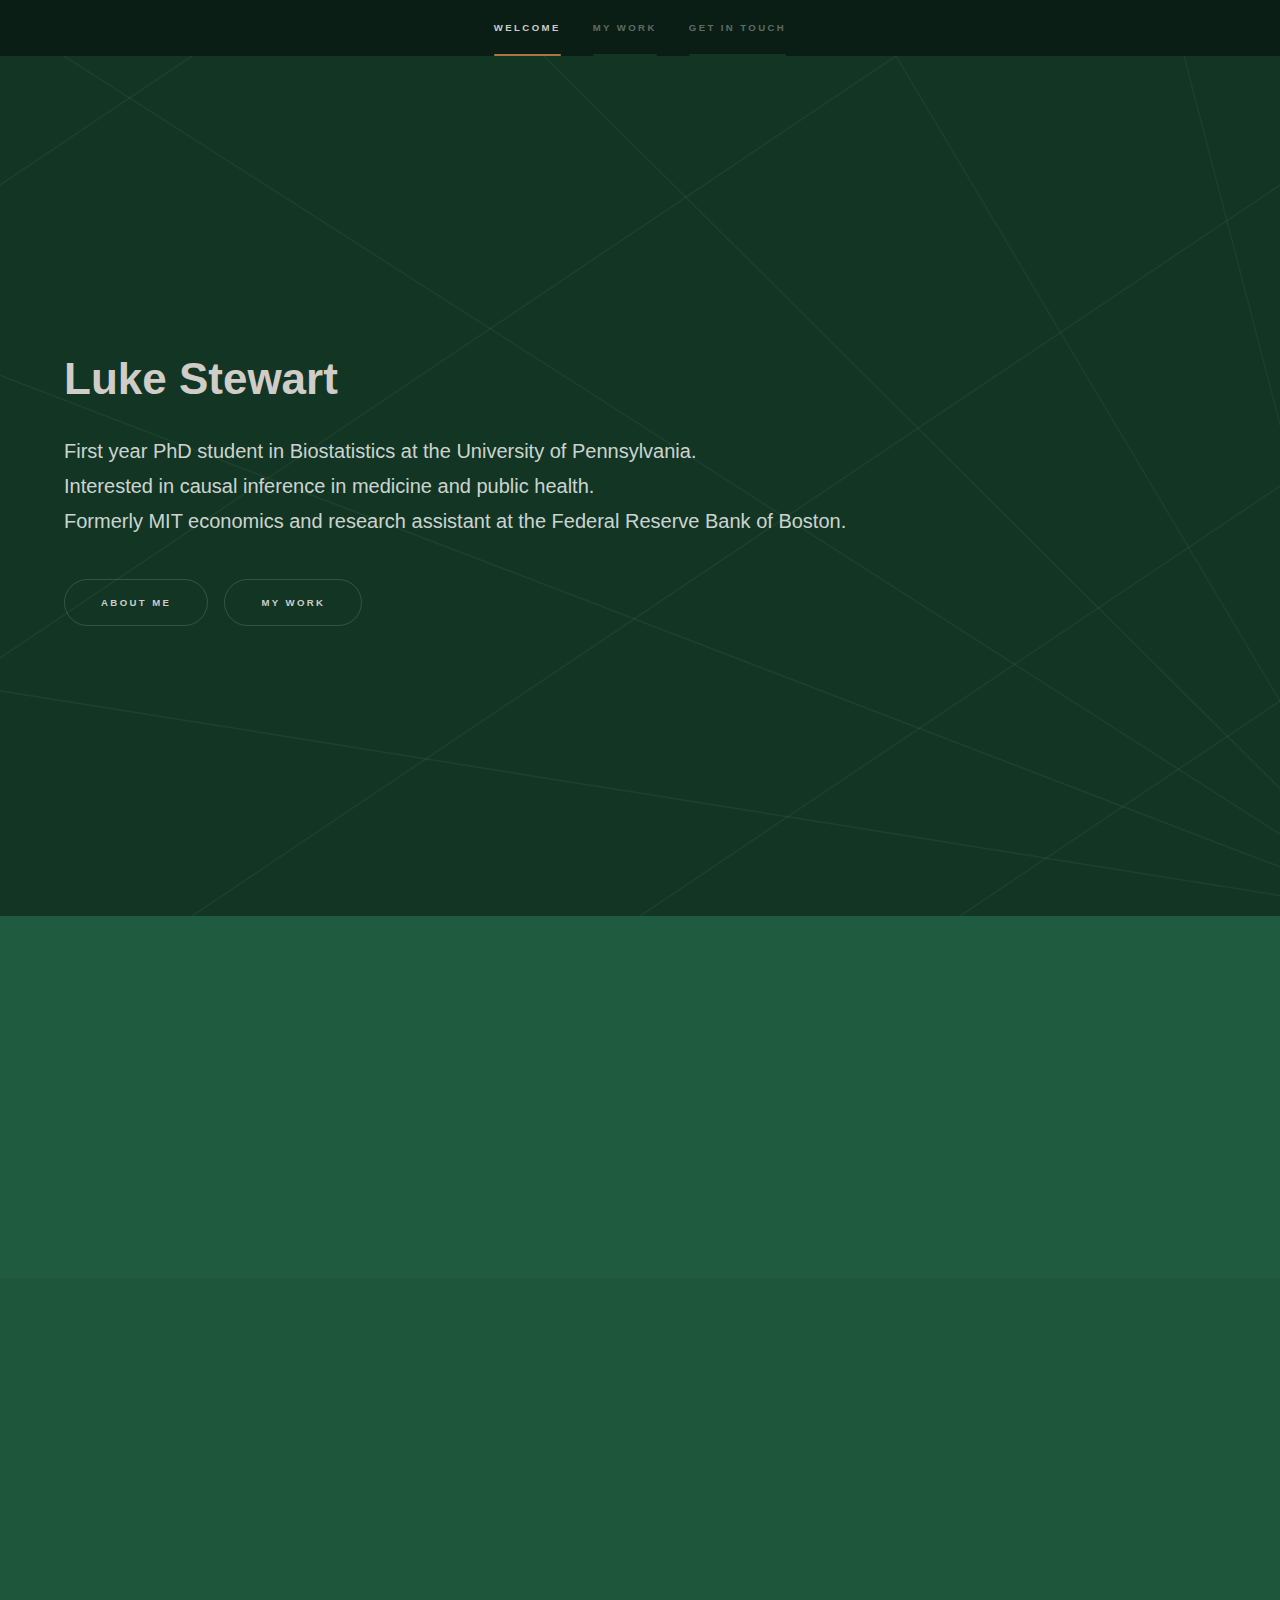
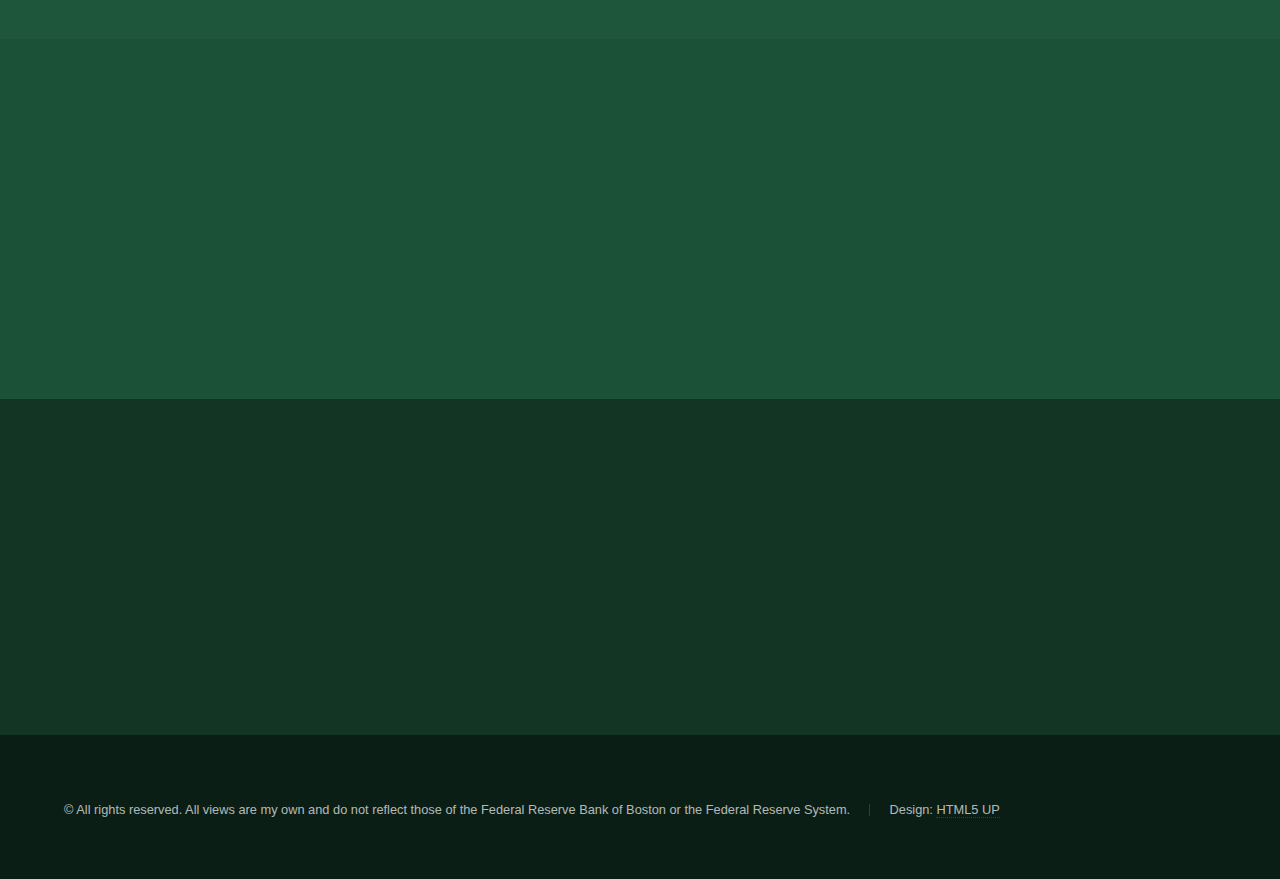
<file: index.html>
<!DOCTYPE HTML>
<!--
	Hyperspace by HTML5 UP
	html5up.net | @ajlkn
	Free for personal and commercial use under the CCA 3.0 license (html5up.net/license)
-->
<html>
	<head>
		<title>Luke Stewart</title>
		<meta charset="utf-8" />
		<meta name="viewport" content="width=device-width, initial-scale=1, user-scalable=no" />
		<link rel="stylesheet" href="assets/css/main.css" />
		<noscript><link rel="stylesheet" href="assets/css/noscript.css" /></noscript>
	</head>
	<body class="is-preload">

		<!-- Sidebar -->
			<section id="sidebar">
				<div class="inner">
					<nav>
						<ul>
							<li><a href="#intro">Welcome</a></li>
							<li><a href="#one">My work</a></li>
							<li><a href="#two">Get in touch</a></li>
						</ul>
					</nav>
				</div>
			</section>

		<!-- Wrapper -->
			<div id="wrapper">

				<!-- Intro -->
					<section id="intro" class="wrapper style1 fullscreen fade-up">
						<div class="inner">
							<h1>Luke Stewart</h1>
							<p>First year PhD student in Biostatistics at the University of Pennsylvania.<br>
								Interested in causal inference in medicine and public health.<br>
								Formerly MIT economics and research assistant at the Federal Reserve Bank of Boston.</p>
							<ul class="actions">
								<li><a href="about.html" class="button scrolly">About me</a></li>
								<li><a href="projects.html" class="button scrolly">My work</a></li>
							</ul>
						</div>
					</section>

				<!-- One -->
					<section id="one" class="wrapper style2 spotlights">
						<section>
							<div class="content">
								<div class="inner">
									<h2>Impacts of Medicaid expansion on risky health behaviors</h2>
									<p>Using CDC survey data and modern difference-in-differences methods, I find that expanding Medicaid eligibility may reduce smoking rates among states that expanded eligibility.</p>
									<ul class="actions">
										<li><a href="projects.html" class="button">Learn more</a></li>
									</ul>
								</div>
							</div>
						</section>
						<section>
							<div class="content">
								<div class="inner">
									<h2>The Impact of the Age Distribution on Unemployment</h2>
									<p>By constructing an index that reflects broad demographic changes, we find that the changing age distribution of the US has indirect implications for the unemployment rate.</p>
									<ul class="actions">
										<li><a href="projects.html" class="button">Learn more</a></li>
									</ul>
								</div>
							</div>
						</section>
						<section>
							<div class="content">
								<div class="inner">
									<h2>Geographic disparities in midlife mortality</h2>
									<p>Work in progress, stay tuned for results!</p>
									<ul class="actions">
										<li><a href="projects.html" class="button">Learn more</a></li>
									</ul>
								</div>
							</div>
						</section>
					</section>

				<!-- two -->
					<section id="two" class="wrapper style1 fade-up">
						<div class="inner">
							<h2>Get in touch</h2>
								<ul class="contact">
									<li>
										<h3>Email</h3>
										<a href="#">First.Last 1 [at] pennmedicine [dot] upenn [dot] edu</a>
									</li>
									<li>
										<h3>Social</h3>
										<ul class="icons">
											<li><a href="https://twitter.com/lukestew_" class="icon brands fa-twitter"><span class="label">Twitter</span></a></li>
											<li><a href="https://github.com/lrstewart2000" class="icon brands fa-github"><span class="label">GitHub</span></a></li>
											<li><a href="https://www.linkedin.com/in/luke-stewart-7b2067184/" class="icon brands fa-linkedin-in"><span class="label">LinkedIn</span></a></li>
										</ul>
									</li>
								</ul>
							</div>
						</div>
					</section>

			</div>

		<!-- Footer -->
			<footer id="footer" class="wrapper style">
				<div class="inner">
					<ul class="menu">
						<li>&copy; All rights reserved. All views are my own and do not reflect those of the Federal Reserve Bank of Boston or the Federal Reserve System.</li><li>Design: <a href="http://html5up.net">HTML5 UP</a></li>
					</ul>
				</div>
			</footer>

		<!-- Scripts -->
			<script src="assets/js/jquery.min.js"></script>
			<script src="assets/js/jquery.scrollex.min.js"></script>
			<script src="assets/js/jquery.scrolly.min.js"></script>
			<script src="assets/js/browser.min.js"></script>
			<script src="assets/js/breakpoints.min.js"></script>
			<script src="assets/js/util.js"></script>
			<script src="assets/js/main.js"></script>

	</body>
</html>
</file>
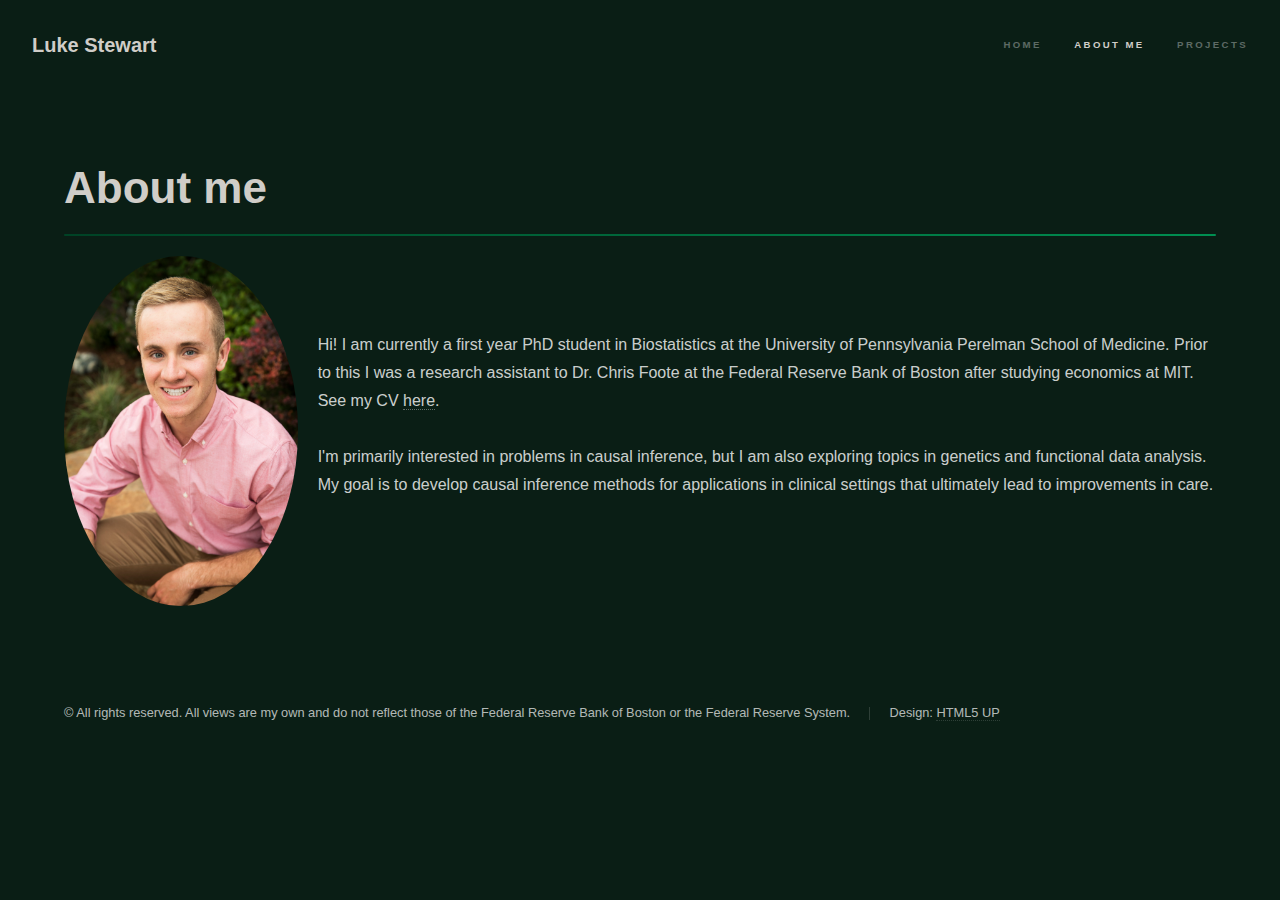
<file: about.html>
<!DOCTYPE HTML>
<!--
	Hyperspace by HTML5 UP
	html5up.net | @ajlkn
	Free for personal and commercial use under the CCA 3.0 license (html5up.net/license)
-->
<html lang="en">
	<head>
		<title>About me</title>
		<meta charset="utf-8" />
		<meta name="viewport" content="width=device-width, initial-scale=1, user-scalable=no" />
		<link rel="stylesheet" href="assets/css/main.css" />
		<noscript><link rel="stylesheet" href="assets/css/noscript.css" /></noscript>
		<style>
			.inner-content {
				display: flex;
				align-items: center; /* Vertically align image and paragraph */
			}

			.inner h1 {
				margin-bottom: 20px; /* Space between h1 and the content below */
			}

			.inner .text-image-container {
				display: flex;
				align-items: center; /* Vertically align text and image */
			}

			.inner p {
				margin-left: 20px; /* Space between paragraph and image */
			}

			.inner img {
				width: 350px; /* Adjust the image width */
				height: 350px; /* Make sure height equals width */
				border-radius: 50%; /* Make the image circular */
				object-fit: cover; /* Ensure the image fills the circle */
			}
		</style>
	</head>
	<body class="is-preload">
		<div class="container">
			<!-- Header -->
				<header id="header">
					<a href="index.html" class="title">Luke Stewart</a>
					<nav>
						<ul>
							<li><a href="index.html">Home</a></li>
							<li><a href="about.html" class="active">About me</a></li>
							<li><a href="projects.html">Projects</a></li>
						</ul>
					</nav>
				</header>

			<!-- Wrapper -->
				<div id="wrapper">
					<!-- Main -->
					<section id="main" class="wrapper">
						<div class="inner">
							<h1 class="major">About me</h1>
							<div class="inner-content">
								<div class="text-image-container">
									<img src="images/headshot.jpg" alt="Headshot">
									<p>
										Hi! I am currently a first year PhD student in Biostatistics at the University of Pennsylvania Perelman School of Medicine. Prior to this I was a research assistant to Dr. Chris Foote at the Federal Reserve Bank of Boston after studying economics at MIT. See my CV <a href="stewart_cv.pdf">here</a>.  <br><br>

										I'm primarily interested in problems in causal inference, but I am also exploring topics in genetics and functional data analysis. My goal is to develop causal inference methods for applications in clinical settings that ultimately lead to improvements in care.
									</p>
								</div>
							</div>
						</div>
					</section>
				</div>
		</div>

		<!-- Footer -->
			<footer id="footer" class="wrapper style">
				<div class="inner">
					<ul class="menu">
						<li>&copy; All rights reserved. All views are my own and do not reflect those of the Federal Reserve Bank of Boston or the Federal Reserve System.</li><li>Design: <a href="http://html5up.net">HTML5 UP</a></li>
					</ul>
				</div>
			</footer>

		<!-- Scripts -->
			<script src="assets/js/jquery.min.js"></script>
			<script src="assets/js/jquery.scrollex.min.js"></script>
			<script src="assets/js/jquery.scrolly.min.js"></script>
			<script src="assets/js/browser.min.js"></script>
			<script src="assets/js/breakpoints.min.js"></script>
			<script src="assets/js/util.js"></script>
			<script src="assets/js/main.js"></script>

	</body>
</html>
</file>
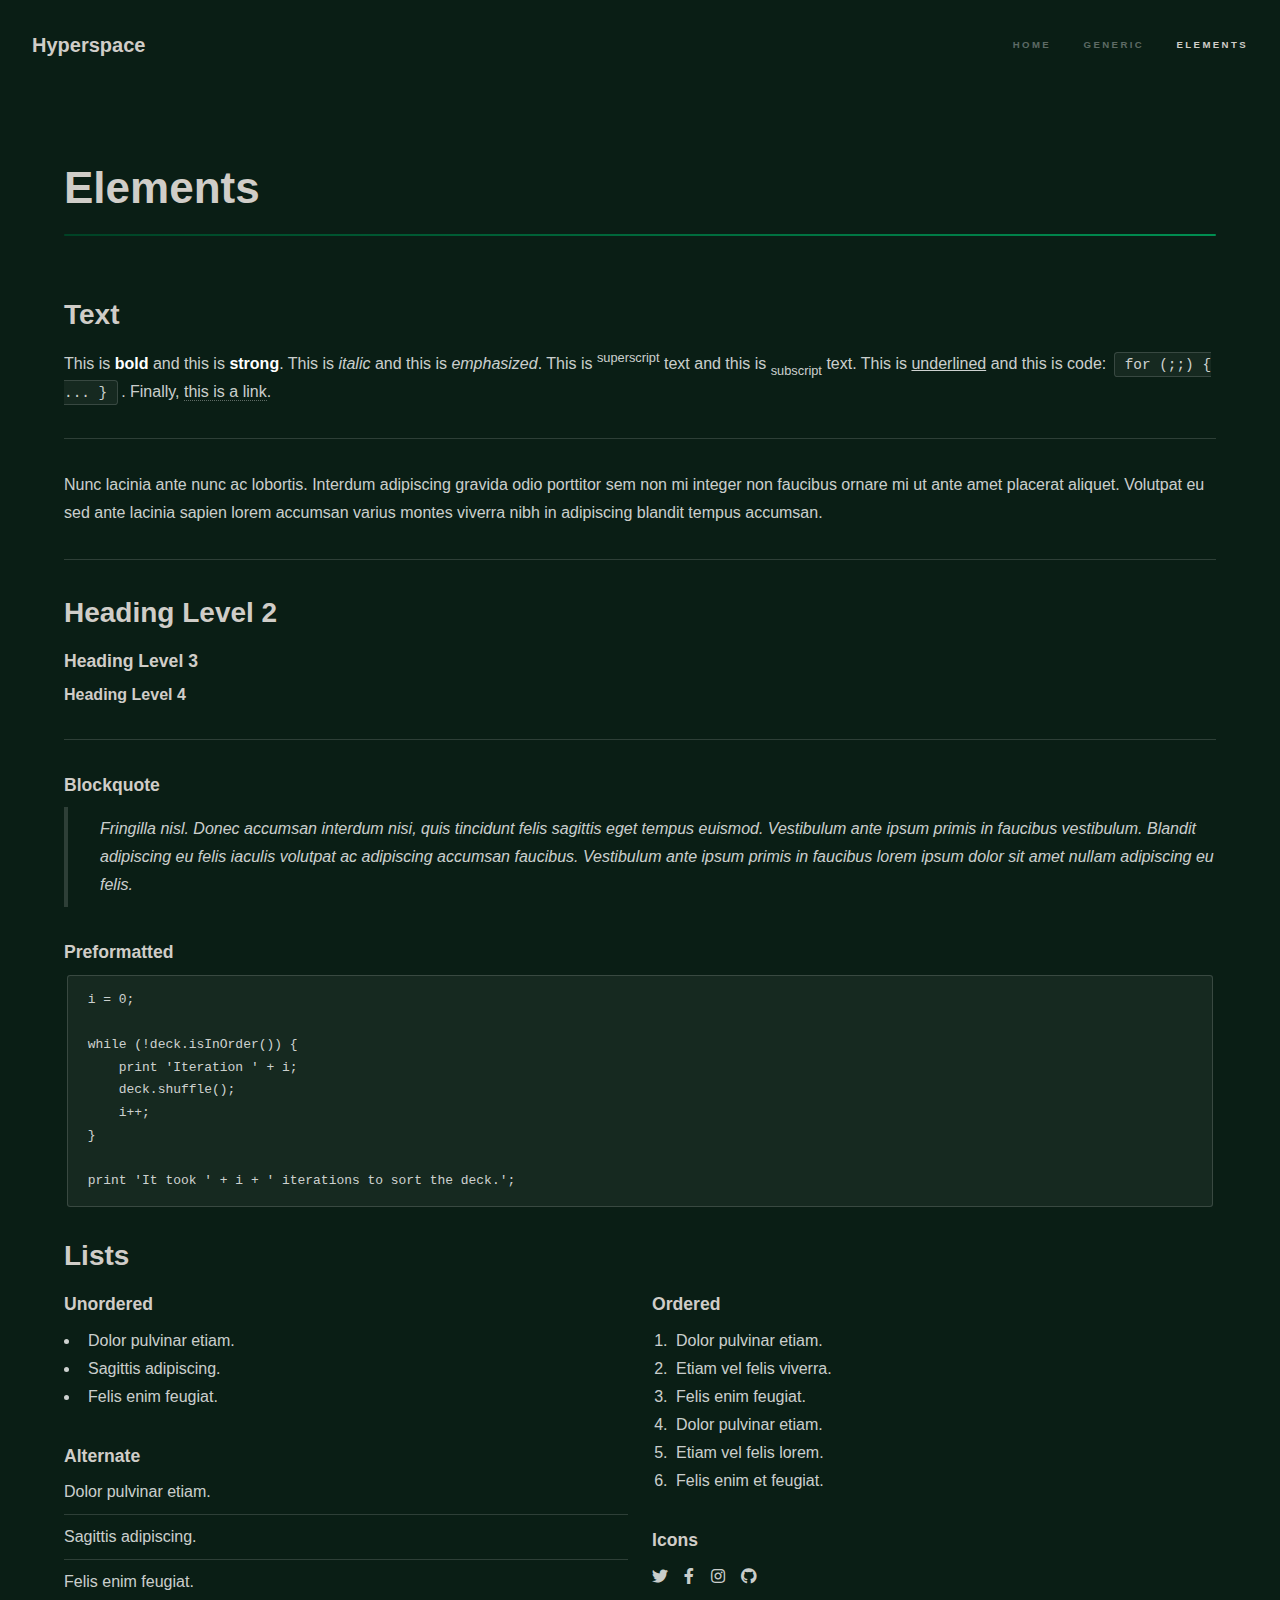
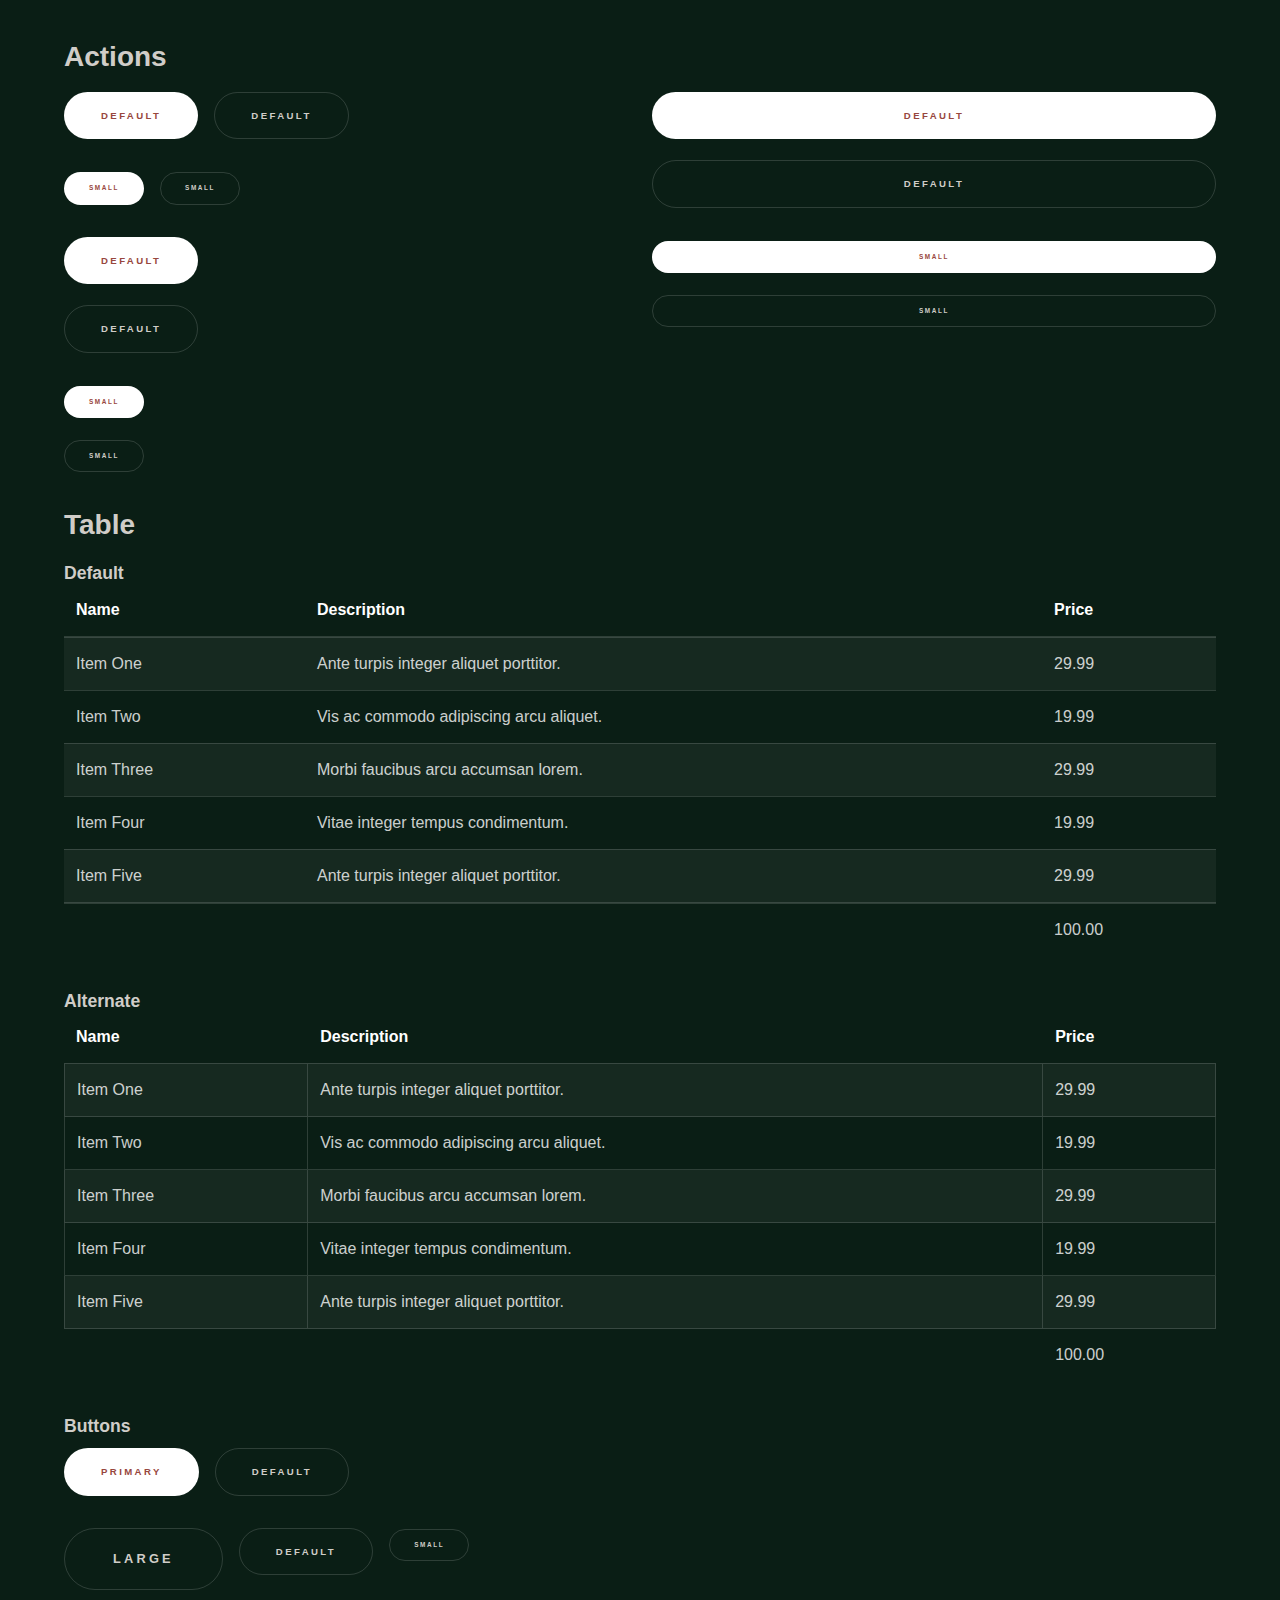
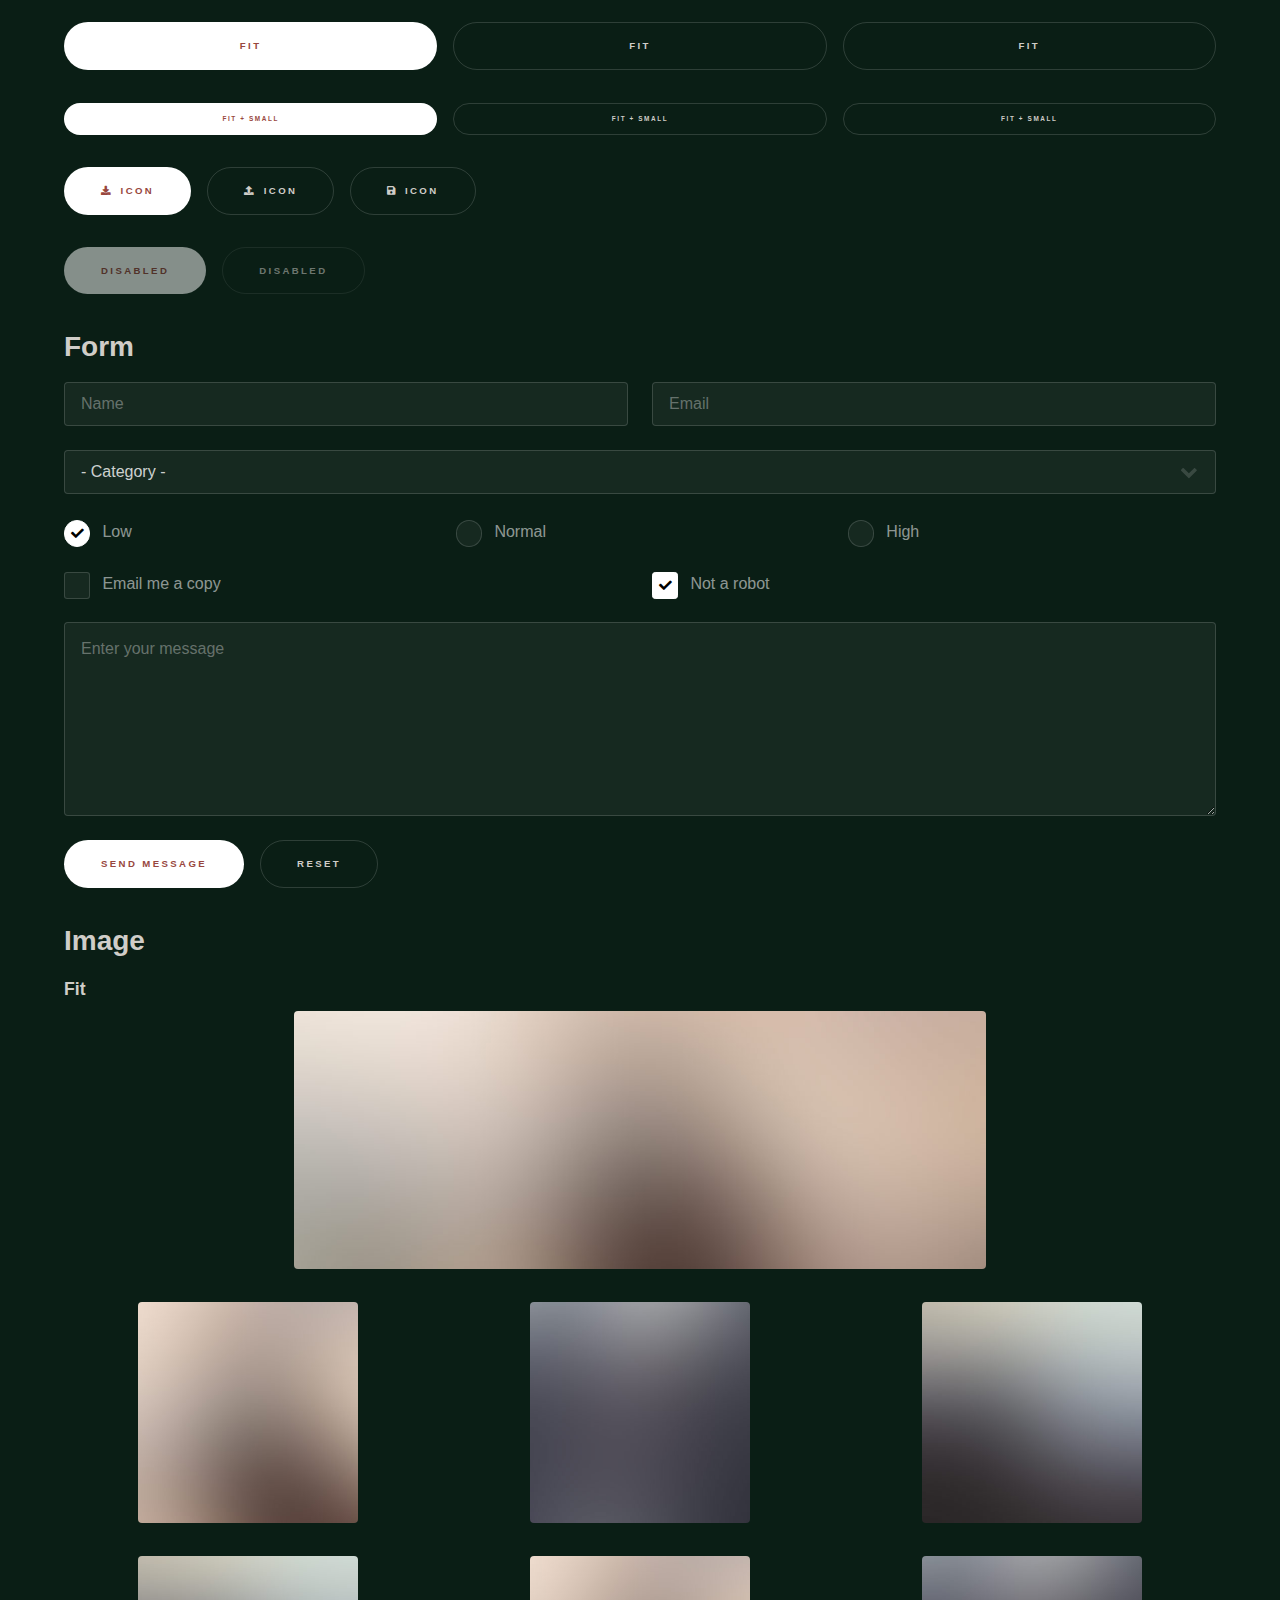
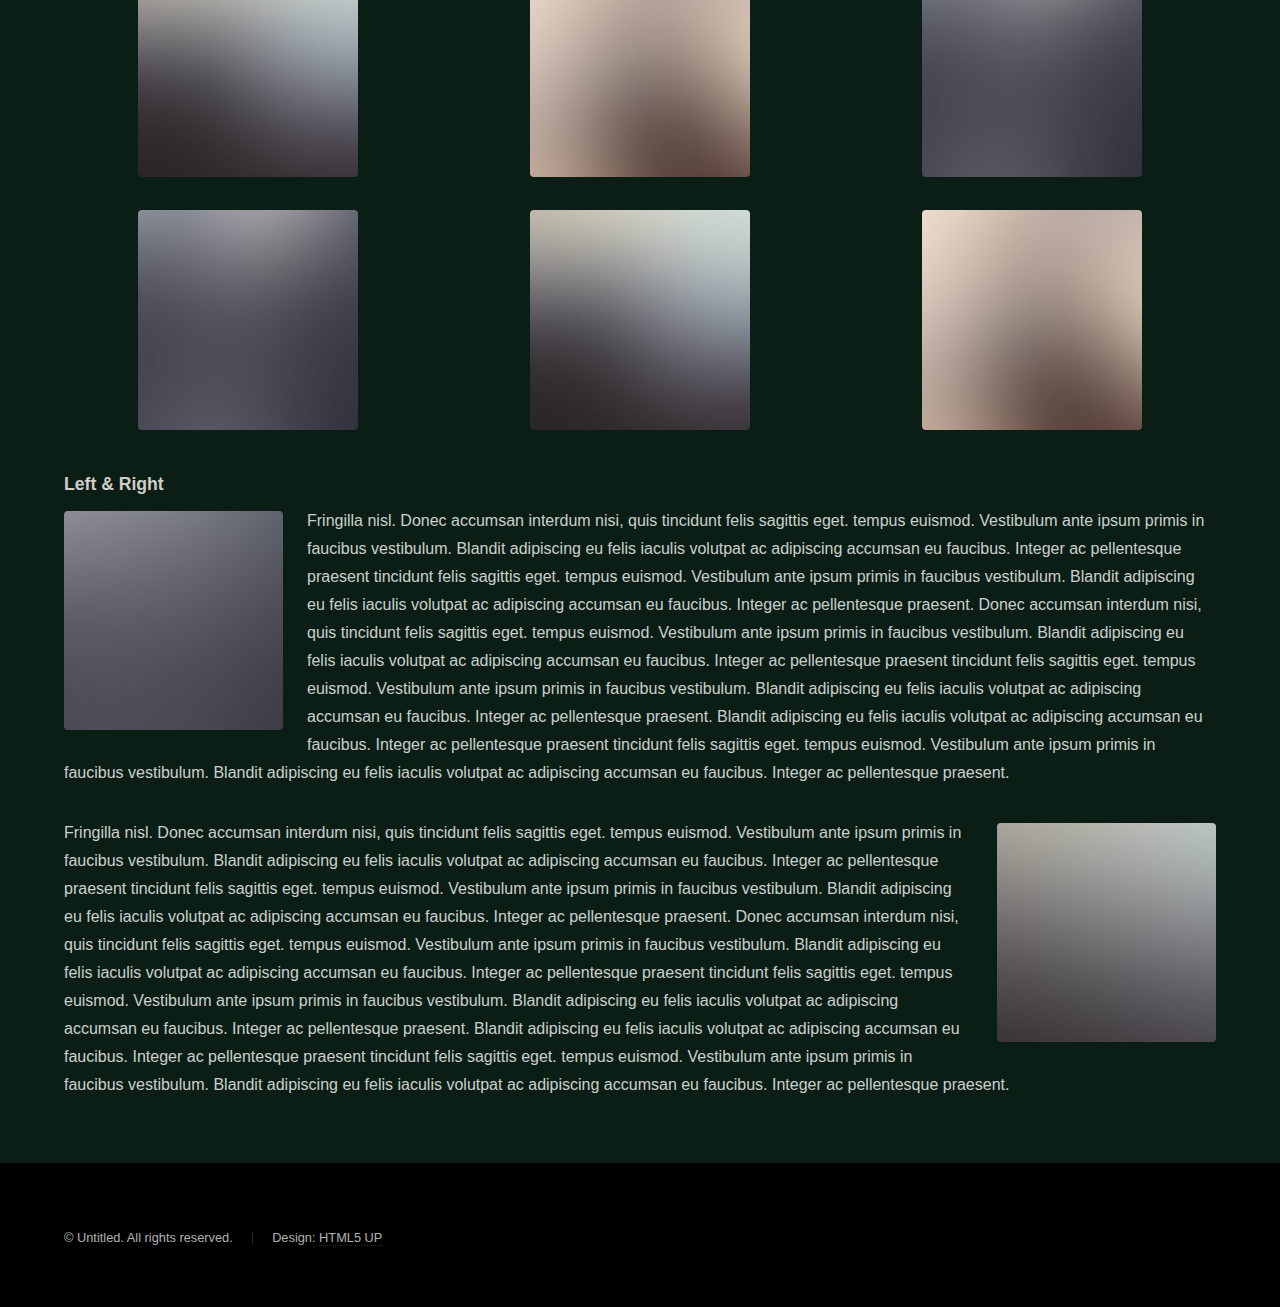
<file: elements.html>
<!DOCTYPE HTML>
<!--
	Hyperspace by HTML5 UP
	html5up.net | @ajlkn
	Free for personal and commercial use under the CCA 3.0 license (html5up.net/license)
-->
<html>
	<head>
		<title>Elements - Hyperspace by HTML5 UP</title>
		<meta charset="utf-8" />
		<meta name="viewport" content="width=device-width, initial-scale=1, user-scalable=no" />
		<link rel="stylesheet" href="assets/css/main.css" />
		<noscript><link rel="stylesheet" href="assets/css/noscript.css" /></noscript>
	</head>
	<body class="is-preload">

		<!-- Header -->
			<header id="header">
				<a href="index.html" class="title">Hyperspace</a>
				<nav>
					<ul>
						<li><a href="index.html">Home</a></li>
						<li><a href="generic.html">Generic</a></li>
						<li><a href="elements.html"  class="active">Elements</a></li>
					</ul>
				</nav>
			</header>

		<!-- Wrapper -->
			<div id="wrapper">

				<!-- Main -->
					<section id="main" class="wrapper">
						<div class="inner">
							<h1 class="major">Elements</h1>

							<!-- Text -->
								<section>
									<h2>Text</h2>
									<p>This is <b>bold</b> and this is <strong>strong</strong>. This is <i>italic</i> and this is <em>emphasized</em>.
									This is <sup>superscript</sup> text and this is <sub>subscript</sub> text.
									This is <u>underlined</u> and this is code: <code>for (;;) { ... }</code>. Finally, <a href="#">this is a link</a>.</p>
									<hr />
									<p>Nunc lacinia ante nunc ac lobortis. Interdum adipiscing gravida odio porttitor sem non mi integer non faucibus ornare mi ut ante amet placerat aliquet. Volutpat eu sed ante lacinia sapien lorem accumsan varius montes viverra nibh in adipiscing blandit tempus accumsan.</p>
									<hr />
									<h2>Heading Level 2</h2>
									<h3>Heading Level 3</h3>
									<h4>Heading Level 4</h4>
									<hr />
									<h3>Blockquote</h3>
									<blockquote>Fringilla nisl. Donec accumsan interdum nisi, quis tincidunt felis sagittis eget tempus euismod. Vestibulum ante ipsum primis in faucibus vestibulum. Blandit adipiscing eu felis iaculis volutpat ac adipiscing accumsan faucibus. Vestibulum ante ipsum primis in faucibus lorem ipsum dolor sit amet nullam adipiscing eu felis.</blockquote>
									<h3>Preformatted</h3>
									<pre><code>i = 0;

while (!deck.isInOrder()) {
    print 'Iteration ' + i;
    deck.shuffle();
    i++;
}

print 'It took ' + i + ' iterations to sort the deck.';</code></pre>
								</section>

							<!-- Lists -->
								<section>
									<h2>Lists</h2>
									<div class="row">
										<div class="col-6 col-12-medium">
											<h3>Unordered</h3>
											<ul>
												<li>Dolor pulvinar etiam.</li>
												<li>Sagittis adipiscing.</li>
												<li>Felis enim feugiat.</li>
											</ul>
											<h3>Alternate</h3>
											<ul class="alt">
												<li>Dolor pulvinar etiam.</li>
												<li>Sagittis adipiscing.</li>
												<li>Felis enim feugiat.</li>
											</ul>
										</div>
										<div class="col-6 col-12-medium">
											<h3>Ordered</h3>
											<ol>
												<li>Dolor pulvinar etiam.</li>
												<li>Etiam vel felis viverra.</li>
												<li>Felis enim feugiat.</li>
												<li>Dolor pulvinar etiam.</li>
												<li>Etiam vel felis lorem.</li>
												<li>Felis enim et feugiat.</li>
											</ol>
											<h3>Icons</h3>
											<ul class="icons">
												<li><a href="#" class="icon brands fa-twitter"><span class="label">Twitter</span></a></li>
												<li><a href="#" class="icon brands fa-facebook-f"><span class="label">Facebook</span></a></li>
												<li><a href="#" class="icon brands fa-instagram"><span class="label">Instagram</span></a></li>
												<li><a href="#" class="icon brands fa-github"><span class="label">Github</span></a></li>
											</ul>
										</div>
									</div>
									<h2>Actions</h2>
									<div class="row">
										<div class="col-6 col-12-medium">
											<ul class="actions">
												<li><a href="#" class="button primary">Default</a></li>
												<li><a href="#" class="button">Default</a></li>
											</ul>
											<ul class="actions small">
												<li><a href="#" class="button primary small">Small</a></li>
												<li><a href="#" class="button small">Small</a></li>
											</ul>
											<ul class="actions stacked">
												<li><a href="#" class="button primary">Default</a></li>
												<li><a href="#" class="button">Default</a></li>
											</ul>
											<ul class="actions stacked">
												<li><a href="#" class="button primary small">Small</a></li>
												<li><a href="#" class="button small">Small</a></li>
											</ul>
										</div>
										<div class="col-6 col-12-medium">
											<ul class="actions stacked">
												<li><a href="#" class="button primary fit">Default</a></li>
												<li><a href="#" class="button fit">Default</a></li>
											</ul>
											<ul class="actions stacked">
												<li><a href="#" class="button primary small fit">Small</a></li>
												<li><a href="#" class="button small fit">Small</a></li>
											</ul>
										</div>
									</div>
								</section>

							<!-- Table -->
								<section>
									<h2>Table</h2>
									<h3>Default</h3>
									<div class="table-wrapper">
										<table>
											<thead>
												<tr>
													<th>Name</th>
													<th>Description</th>
													<th>Price</th>
												</tr>
											</thead>
											<tbody>
												<tr>
													<td>Item One</td>
													<td>Ante turpis integer aliquet porttitor.</td>
													<td>29.99</td>
												</tr>
												<tr>
													<td>Item Two</td>
													<td>Vis ac commodo adipiscing arcu aliquet.</td>
													<td>19.99</td>
												</tr>
												<tr>
													<td>Item Three</td>
													<td> Morbi faucibus arcu accumsan lorem.</td>
													<td>29.99</td>
												</tr>
												<tr>
													<td>Item Four</td>
													<td>Vitae integer tempus condimentum.</td>
													<td>19.99</td>
												</tr>
												<tr>
													<td>Item Five</td>
													<td>Ante turpis integer aliquet porttitor.</td>
													<td>29.99</td>
												</tr>
											</tbody>
											<tfoot>
												<tr>
													<td colspan="2"></td>
													<td>100.00</td>
												</tr>
											</tfoot>
										</table>
									</div>

									<h3>Alternate</h3>
									<div class="table-wrapper">
										<table class="alt">
											<thead>
												<tr>
													<th>Name</th>
													<th>Description</th>
													<th>Price</th>
												</tr>
											</thead>
											<tbody>
												<tr>
													<td>Item One</td>
													<td>Ante turpis integer aliquet porttitor.</td>
													<td>29.99</td>
												</tr>
												<tr>
													<td>Item Two</td>
													<td>Vis ac commodo adipiscing arcu aliquet.</td>
													<td>19.99</td>
												</tr>
												<tr>
													<td>Item Three</td>
													<td> Morbi faucibus arcu accumsan lorem.</td>
													<td>29.99</td>
												</tr>
												<tr>
													<td>Item Four</td>
													<td>Vitae integer tempus condimentum.</td>
													<td>19.99</td>
												</tr>
												<tr>
													<td>Item Five</td>
													<td>Ante turpis integer aliquet porttitor.</td>
													<td>29.99</td>
												</tr>
											</tbody>
											<tfoot>
												<tr>
													<td colspan="2"></td>
													<td>100.00</td>
												</tr>
											</tfoot>
										</table>
									</div>
								</section>

							<!-- Buttons -->
								<section>
									<h3>Buttons</h3>
									<ul class="actions">
										<li><a href="#" class="button primary">Primary</a></li>
										<li><a href="#" class="button">Default</a></li>
									</ul>
									<ul class="actions">
										<li><a href="#" class="button large">Large</a></li>
										<li><a href="#" class="button">Default</a></li>
										<li><a href="#" class="button small">Small</a></li>
									</ul>
									<ul class="actions fit">
										<li><a href="#" class="button primary fit">Fit</a></li>
										<li><a href="#" class="button fit">Fit</a></li>
										<li><a href="#" class="button fit">Fit</a></li>
									</ul>
									<ul class="actions fit small">
										<li><a href="#" class="button primary fit small">Fit + Small</a></li>
										<li><a href="#" class="button fit small">Fit + Small</a></li>
										<li><a href="#" class="button fit small">Fit + Small</a></li>
									</ul>
									<ul class="actions">
										<li><a href="#" class="button primary icon solid fa-download">Icon</a></li>
										<li><a href="#" class="button icon solid fa-upload">Icon</a></li>
										<li><a href="#" class="button icon solid fa-save">Icon</a></li>
									</ul>
									<ul class="actions">
										<li><span class="button primary disabled">Disabled</span></li>
										<li><span class="button disabled">Disabled</span></li>
									</ul>
								</section>

							<!-- Form -->
								<section>
									<h2>Form</h2>
									<form method="post" action="#">
										<div class="row gtr-uniform">
											<div class="col-6 col-12-xsmall">
												<input type="text" name="demo-name" id="demo-name" value="" placeholder="Name" />
											</div>
											<div class="col-6 col-12-xsmall">
												<input type="email" name="demo-email" id="demo-email" value="" placeholder="Email" />
											</div>
											<div class="col-12">
												<select name="demo-category" id="demo-category">
													<option value="">- Category -</option>
													<option value="1">Manufacturing</option>
													<option value="1">Shipping</option>
													<option value="1">Administration</option>
													<option value="1">Human Resources</option>
												</select>
											</div>
											<div class="col-4 col-12-small">
												<input type="radio" id="demo-priority-low" name="demo-priority" checked>
												<label for="demo-priority-low">Low</label>
											</div>
											<div class="col-4 col-12-small">
												<input type="radio" id="demo-priority-normal" name="demo-priority">
												<label for="demo-priority-normal">Normal</label>
											</div>
											<div class="col-4 col-12-small">
												<input type="radio" id="demo-priority-high" name="demo-priority">
												<label for="demo-priority-high">High</label>
											</div>
											<div class="col-6 col-12-small">
												<input type="checkbox" id="demo-copy" name="demo-copy">
												<label for="demo-copy">Email me a copy</label>
											</div>
											<div class="col-6 col-12-small">
												<input type="checkbox" id="demo-human" name="demo-human" checked>
												<label for="demo-human">Not a robot</label>
											</div>
											<div class="col-12">
												<textarea name="demo-message" id="demo-message" placeholder="Enter your message" rows="6"></textarea>
											</div>
											<div class="col-12">
												<ul class="actions">
													<li><input type="submit" value="Send Message" class="primary" /></li>
													<li><input type="reset" value="Reset" /></li>
												</ul>
											</div>
										</div>
									</form>
								</section>

							<!-- Image -->
								<section>
									<h2>Image</h2>
									<h3>Fit</h3>
									<div class="box alt">
										<div class="row gtr-uniform">
											<div class="col-12"><span class="image fit"><img src="images/pic04.jpg" alt="" /></span></div>
											<div class="col-4"><span class="image fit"><img src="images/pic01.jpg" alt="" /></span></div>
											<div class="col-4"><span class="image fit"><img src="images/pic02.jpg" alt="" /></span></div>
											<div class="col-4"><span class="image fit"><img src="images/pic03.jpg" alt="" /></span></div>
											<div class="col-4"><span class="image fit"><img src="images/pic03.jpg" alt="" /></span></div>
											<div class="col-4"><span class="image fit"><img src="images/pic01.jpg" alt="" /></span></div>
											<div class="col-4"><span class="image fit"><img src="images/pic02.jpg" alt="" /></span></div>
											<div class="col-4"><span class="image fit"><img src="images/pic02.jpg" alt="" /></span></div>
											<div class="col-4"><span class="image fit"><img src="images/pic03.jpg" alt="" /></span></div>
											<div class="col-4"><span class="image fit"><img src="images/pic01.jpg" alt="" /></span></div>
										</div>
									</div>
									<h3>Left &amp; Right</h3>
									<p><span class="image left"><img src="images/pic05.jpg" alt="" /></span>Fringilla nisl. Donec accumsan interdum nisi, quis tincidunt felis sagittis eget. tempus euismod. Vestibulum ante ipsum primis in faucibus vestibulum. Blandit adipiscing eu felis iaculis volutpat ac adipiscing accumsan eu faucibus. Integer ac pellentesque praesent tincidunt felis sagittis eget. tempus euismod. Vestibulum ante ipsum primis in faucibus vestibulum. Blandit adipiscing eu felis iaculis volutpat ac adipiscing accumsan eu faucibus. Integer ac pellentesque praesent. Donec accumsan interdum nisi, quis tincidunt felis sagittis eget. tempus euismod. Vestibulum ante ipsum primis in faucibus vestibulum. Blandit adipiscing eu felis iaculis volutpat ac adipiscing accumsan eu faucibus. Integer ac pellentesque praesent tincidunt felis sagittis eget. tempus euismod. Vestibulum ante ipsum primis in faucibus vestibulum. Blandit adipiscing eu felis iaculis volutpat ac adipiscing accumsan eu faucibus. Integer ac pellentesque praesent. Blandit adipiscing eu felis iaculis volutpat ac adipiscing accumsan eu faucibus. Integer ac pellentesque praesent tincidunt felis sagittis eget. tempus euismod. Vestibulum ante ipsum primis in faucibus vestibulum. Blandit adipiscing eu felis iaculis volutpat ac adipiscing accumsan eu faucibus. Integer ac pellentesque praesent.</p>
									<p><span class="image right"><img src="images/pic06.jpg" alt="" /></span>Fringilla nisl. Donec accumsan interdum nisi, quis tincidunt felis sagittis eget. tempus euismod. Vestibulum ante ipsum primis in faucibus vestibulum. Blandit adipiscing eu felis iaculis volutpat ac adipiscing accumsan eu faucibus. Integer ac pellentesque praesent tincidunt felis sagittis eget. tempus euismod. Vestibulum ante ipsum primis in faucibus vestibulum. Blandit adipiscing eu felis iaculis volutpat ac adipiscing accumsan eu faucibus. Integer ac pellentesque praesent. Donec accumsan interdum nisi, quis tincidunt felis sagittis eget. tempus euismod. Vestibulum ante ipsum primis in faucibus vestibulum. Blandit adipiscing eu felis iaculis volutpat ac adipiscing accumsan eu faucibus. Integer ac pellentesque praesent tincidunt felis sagittis eget. tempus euismod. Vestibulum ante ipsum primis in faucibus vestibulum. Blandit adipiscing eu felis iaculis volutpat ac adipiscing accumsan eu faucibus. Integer ac pellentesque praesent. Blandit adipiscing eu felis iaculis volutpat ac adipiscing accumsan eu faucibus. Integer ac pellentesque praesent tincidunt felis sagittis eget. tempus euismod. Vestibulum ante ipsum primis in faucibus vestibulum. Blandit adipiscing eu felis iaculis volutpat ac adipiscing accumsan eu faucibus. Integer ac pellentesque praesent.</p>
								</section>

						</div>
					</section>

			</div>

		<!-- Footer -->
			<footer id="footer" class="wrapper alt">
				<div class="inner">
					<ul class="menu">
						<li>&copy; Untitled. All rights reserved.</li><li>Design: <a href="http://html5up.net">HTML5 UP</a></li>
					</ul>
				</div>
			</footer>

		<!-- Scripts -->
			<script src="assets/js/jquery.min.js"></script>
			<script src="assets/js/jquery.scrollex.min.js"></script>
			<script src="assets/js/jquery.scrolly.min.js"></script>
			<script src="assets/js/browser.min.js"></script>
			<script src="assets/js/breakpoints.min.js"></script>
			<script src="assets/js/util.js"></script>
			<script src="assets/js/main.js"></script>

	</body>
</html>
</file>
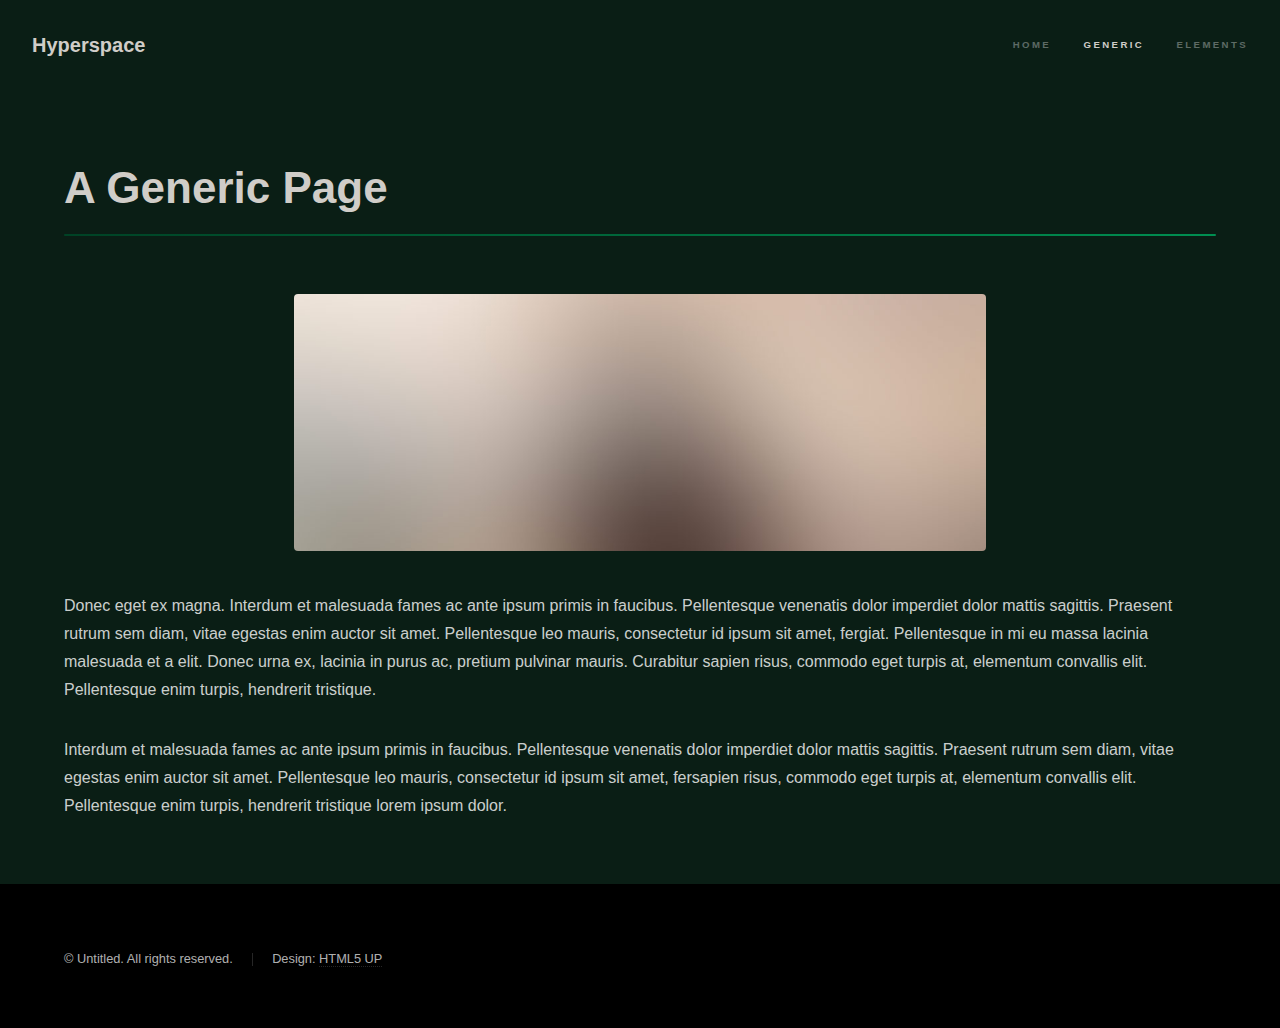
<file: generic.html>
<!DOCTYPE HTML>
<!--
	Hyperspace by HTML5 UP
	html5up.net | @ajlkn
	Free for personal and commercial use under the CCA 3.0 license (html5up.net/license)
-->
<html>
	<head>
		<title>Generic - Hyperspace by HTML5 UP</title>
		<meta charset="utf-8" />
		<meta name="viewport" content="width=device-width, initial-scale=1, user-scalable=no" />
		<link rel="stylesheet" href="assets/css/main.css" />
		<noscript><link rel="stylesheet" href="assets/css/noscript.css" /></noscript>
	</head>
	<body class="is-preload">

		<!-- Header -->
			<header id="header">
				<a href="index.html" class="title">Hyperspace</a>
				<nav>
					<ul>
						<li><a href="index.html">Home</a></li>
						<li><a href="generic.html" class="active">Generic</a></li>
						<li><a href="elements.html">Elements</a></li>
					</ul>
				</nav>
			</header>

		<!-- Wrapper -->
			<div id="wrapper">

				<!-- Main -->
					<section id="main" class="wrapper">
						<div class="inner">
							<h1 class="major">A Generic Page</h1>
							<span class="image fit"><img src="images/pic04.jpg" alt="" /></span>
							<p>Donec eget ex magna. Interdum et malesuada fames ac ante ipsum primis in faucibus. Pellentesque venenatis dolor imperdiet dolor mattis sagittis. Praesent rutrum sem diam, vitae egestas enim auctor sit amet. Pellentesque leo mauris, consectetur id ipsum sit amet, fergiat. Pellentesque in mi eu massa lacinia malesuada et a elit. Donec urna ex, lacinia in purus ac, pretium pulvinar mauris. Curabitur sapien risus, commodo eget turpis at, elementum convallis elit. Pellentesque enim turpis, hendrerit tristique.</p>
							<p>Interdum et malesuada fames ac ante ipsum primis in faucibus. Pellentesque venenatis dolor imperdiet dolor mattis sagittis. Praesent rutrum sem diam, vitae egestas enim auctor sit amet. Pellentesque leo mauris, consectetur id ipsum sit amet, fersapien risus, commodo eget turpis at, elementum convallis elit. Pellentesque enim turpis, hendrerit tristique lorem ipsum dolor.</p>
						</div>
					</section>

			</div>

		<!-- Footer -->
			<footer id="footer" class="wrapper alt">
				<div class="inner">
					<ul class="menu">
						<li>&copy; Untitled. All rights reserved.</li><li>Design: <a href="http://html5up.net">HTML5 UP</a></li>
					</ul>
				</div>
			</footer>

		<!-- Scripts -->
			<script src="assets/js/jquery.min.js"></script>
			<script src="assets/js/jquery.scrollex.min.js"></script>
			<script src="assets/js/jquery.scrolly.min.js"></script>
			<script src="assets/js/browser.min.js"></script>
			<script src="assets/js/breakpoints.min.js"></script>
			<script src="assets/js/util.js"></script>
			<script src="assets/js/main.js"></script>

	</body>
</html>
</file>
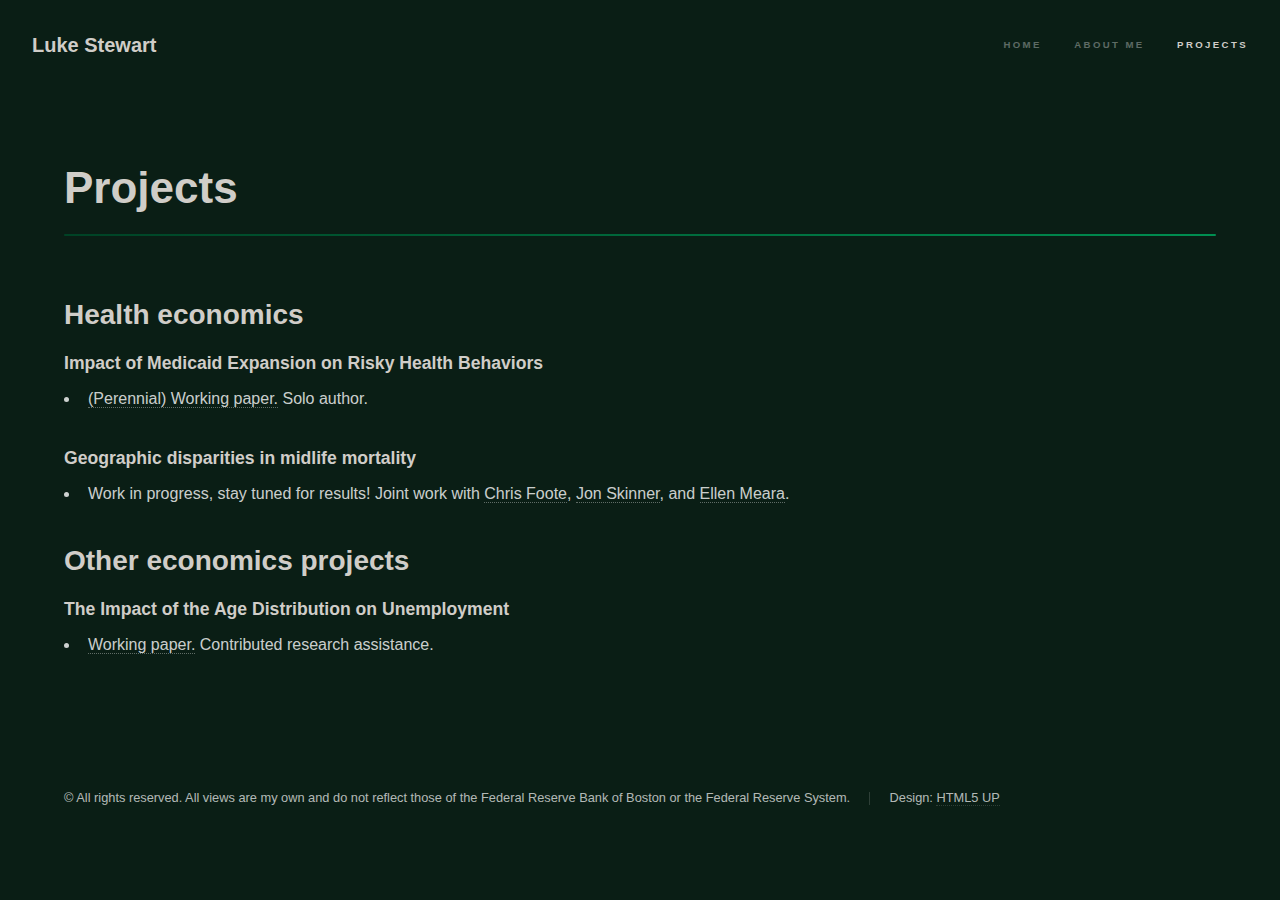
<file: projects.html>
<!DOCTYPE HTML>
<!--
	Hyperspace by HTML5 UP
	html5up.net | @ajlkn
	Free for personal and commercial use under the CCA 3.0 license (html5up.net/license)
-->
<html>
	<head>
		<title>Projects</title>
		<meta charset="utf-8" />
		<meta name="viewport" content="width=device-width, initial-scale=1, user-scalable=no" />
		<link rel="stylesheet" href="assets/css/main.css" />
		<noscript><link rel="stylesheet" href="assets/css/noscript.css" /></noscript>
	</head>
	<body class="is-preload">

		<!-- Header -->
			<header id="header">
				<a href="index.html" class="title">Luke Stewart</a>
				<nav>
					<ul>
						<li><a href="index.html">Home</a></li>
						<li><a href="about.html">About me</a></li>
						<li><a href="projects.html" class="active">Projects</a></li>
					</ul>
				</nav>
			</header>

		<!-- Wrapper -->
			<div id="wrapper">

				<!-- Main -->
					<section id="main" class="wrapper">
						<div class="inner">
							<h1 class="major">Projects</h1>
                            <h2>Health economics</h2>
                                <h3>Impact of Medicaid Expansion on Risky Health Behaviors</h3>
                                <ul>
                                    <li><a href=papers/medicaid_expansion.pdf>(Perennial) Working paper.</a> Solo author.</li>
                                </ul>
								<h3>Geographic disparities in midlife mortality</h3>
								<ul>
									<li>Work in progress, stay tuned for results! Joint work with <a href=https://www.bostonfed.org/people/bank/christopher-foote.aspx>Chris Foote</a>, <a href=https://www.jonskinner.org>Jon Skinner</a>, and <a href=https://www.hsph.harvard.edu/profile/ellen-meara>Ellen Meara</a>.</li>
								</ul>

                            <h2>Other economics projects</h2>
                                <h3>The Impact of the Age Distribution on Unemployment</h3>
                                <ul>
                                    <li><a href=https://www.bostonfed.org/publications/research-department-working-paper/2022/the-impact-of-the-age-distribution-on-unemployment-evidence-from-us-states.aspx>Working paper.</a> Contributed research assistance.</li>
                                </ul>
						</div>
					</section>

			</div>

		<!-- Footer -->
			<footer id="footer" class="wrapper style">
				<div class="inner">
					<ul class="menu">
						<li>&copy; All rights reserved. All views are my own and do not reflect those of the Federal Reserve Bank of Boston or the Federal Reserve System.</li><li>Design: <a href="http://html5up.net">HTML5 UP</a></li>
					</ul>
				</div>
			</footer>

		<!-- Scripts -->
			<script src="assets/js/jquery.min.js"></script>
			<script src="assets/js/jquery.scrollex.min.js"></script>
			<script src="assets/js/jquery.scrolly.min.js"></script>
			<script src="assets/js/browser.min.js"></script>
			<script src="assets/js/breakpoints.min.js"></script>
			<script src="assets/js/util.js"></script>
			<script src="assets/js/main.js"></script>

	</body>
</html>
</file>
<file: assets/css/noscript.css>
/*
	Hyperspace by HTML5 UP
	html5up.net | @ajlkn
	Free for personal and commercial use under the CCA 3.0 license (html5up.net/license)
*/

/* Spotlights */

	.spotlights > section > .image:before {
		opacity: 0 !important;
	}

	.spotlights > section > .content > .inner {
		-moz-transform: none !important;
		-webkit-transform: none !important;
		-ms-transform: none !important;
		transform: none !important;
		opacity: 1 !important;
	}

/* Wrapper */

	.wrapper > .inner {
		opacity: 1 !important;
		-moz-transform: none !important;
		-webkit-transform: none !important;
		-ms-transform: none !important;
		transform: none !important;
	}

/* Sidebar */

	#sidebar > .inner {
		opacity: 1 !important;
	}

	#sidebar nav > ul > li {
		-moz-transform: none !important;
		-webkit-transform: none !important;
		-ms-transform: none !important;
		transform: none !important;
		opacity: 1 !important;
	}
</file>
<file: assets/css/main.css>
@import url(fontawesome-all.min.css);

/*
	Hyperspace by HTML5 UP
	html5up.net | @ajlkn
	Free for personal and commercial use under the CCA 3.0 license (html5up.net/license)
*/

html, body, div, span, applet, object,
iframe, h1, h2, h3, h4, h5, h6, p, blockquote,
pre, a, abbr, acronym, address, big, cite,
code, del, dfn, em, img, ins, kbd, q, s, samp,
small, strike, strong, sub, sup, tt, var, b,
u, i, center, dl, dt, dd, ol, ul, li, fieldset,
form, label, legend, table, caption, tbody,
tfoot, thead, tr, th, td, article, aside,
canvas, details, embed, figure, figcaption,
footer, header, hgroup, menu, nav, output, ruby,
section, summary, time, mark, audio, video {
	margin: 0;
	padding: 0;
	border: 0;
	font-size: 100%;
	font: inherit;
	clear: both;
	vertical-align: baseline;}

article, aside, details, figcaption, figure,
footer, header, hgroup, menu, nav, section {
	display: block;}

body {
	line-height: 1;
}

ol, ul {
	list-style: none;
}

blockquote, q {
	quotes: none;
}

	blockquote:before, blockquote:after, q:before, q:after {
		content: '';
		content: none;
	}

table {
	border-collapse: collapse;
	border-spacing: 0;
}

body {
	-webkit-text-size-adjust: none;
}

mark {
	background-color: transparent;
	color: inherit;
}

input::-moz-focus-inner {
	border: 0;
	padding: 0;
}

input, select, textarea {
	-moz-appearance: none;
	-webkit-appearance: none;
	-ms-appearance: none;
	appearance: none;
}

/* Basic */

	@-ms-viewport {
		width: device-width;
	}

	body {
		-ms-overflow-style: scrollbar;
	}

	@media screen and (max-width: 480px) {

		html, body {
			min-width: 320px;
		}

	}

	html {
		box-sizing: border-box;
	}

	*, *:before, *:after {
		box-sizing: inherit;
	}

	body {
		background: #0A1E15;
	}

		body.is-preload *, body.is-preload *:before, body.is-preload *:after {
			-moz-animation: none !important;
			-webkit-animation: none !important;
			-ms-animation: none !important;
			animation: none !important;
			-moz-transition: none !important;
			-webkit-transition: none !important;
			-ms-transition: none !important;
			transition: none !important;
		}

/* Type */

	body, input, select, textarea {
		color: rgba(255, 255, 255, 0.8);
		font-family: Arial, Helvetica, sans-serif;
		font-size: 16.5pt;
		font-weight: normal;
		line-height: 1.75;
	}

		@media screen and (max-width: 1680px) {

			body, input, select, textarea {
				font-size: 13pt;
			}

		}

		@media screen and (max-width: 1280px) {

			body, input, select, textarea {
				font-size: 12pt;
			}

		}

		@media screen and (max-width: 360px) {

			body, input, select, textarea {
				font-size: 11pt;
			}

		}

	a {
		-moz-transition: color 0.2s ease, border-bottom-color 0.2s ease;
		-webkit-transition: color 0.2s ease, border-bottom-color 0.2s ease;
		-ms-transition: color 0.2s ease, border-bottom-color 0.2s ease;
		transition: color 0.2s ease, border-bottom-color 0.2s ease;
		border-bottom: dotted 1px rgba(255, 255, 255, 0.35);
		color: inherit;
		text-decoration: none;
	}

		a:hover {
			border-bottom-color: transparent;
			color: #ffffff;
		}

	strong, b {
		color: #ffffff;
		font-weight: bold;
	}

	em, i {
		font-style: italic;
	}

	p {
		margin: 0 0 2em 0;
	}

	h1, h2, h3, h4, h5, h6 {
		color: #D0CDC8;
		font-weight: bold;
		line-height: 1.5;
		margin: 0 0 0.5em 0;
	}

		h1 a, h2 a, h3 a, h4 a, h5 a, h6 a {
			color: inherit;
			text-decoration: none;
		}

	h1 {
		font-size: 2.75em;
	}

		h1.major {
			margin: 0 0 1.3em 0;
			position: relative;
			padding-bottom: 0.35em;
		}

			h1.major:after {
				background-image: -moz-linear-gradient(to right, #004225, #008F51);
				background-image: -webkit-linear-gradient(to right, #004225, #008F51);
				background-image: -ms-linear-gradient(to right, #004225, #008F51);
				background-image: linear-gradient(to right, #004225, #008F51);
				-moz-transition: max-width 0.2s ease;
				-webkit-transition: max-width 0.2s ease;
				-ms-transition: max-width 0.2s ease;
				transition: max-width 0.2s ease;
				border-radius: 0.2em;
				bottom: 0;
				content: '';
				height: 0.05em;
				position: absolute;
				right: 0;
				width: 100%;
			}

	h2 {
		font-size: 1.75em;
	}

	h3 {
		font-size: 1.1em;
	}

	h4 {
		font-size: 1em;
	}

	h5 {
		font-size: 0.8em;
	}

	h6 {
		font-size: 0.6em;
	}

	@media screen and (max-width: 736px) {

		h1 {
			font-size: 2em;
		}

		h2 {
			font-size: 1.25em;
		}

		h3 {
			font-size: 1em;
		}

		h4 {
			font-size: 0.8em;
		}

		h5 {
			font-size: 0.6em;
		}

		h6 {
			font-size: 0.6em;
		}

	}

	sub {
		font-size: 0.8em;
		position: relative;
		top: 0.5em;
	}

	sup {
		font-size: 0.8em;
		position: relative;
		top: -0.5em;
	}

	blockquote {
		border-left: solid 4px rgba(255, 255, 255, 0.15);
		font-style: italic;
		margin: 0 0 2em 0;
		padding: 0.5em 0 0.5em 2em;
	}

	code {
		background: rgba(255, 255, 255, 0.05);
		border-radius: 0.25em;
		border: solid 1px rgba(255, 255, 255, 0.15);
		font-family: "Courier New", monospace;
		font-size: 0.9em;
		margin: 0 0.25em;
		padding: 0.25em 0.65em;
	}

	pre {
		-webkit-overflow-scrolling: touch;
		font-family: "Courier New", monospace;
		font-size: 0.9em;
		margin: 0 0 2em 0;
	}

		pre code {
			display: block;
			line-height: 1.75em;
			padding: 1em 1.5em;
			overflow-x: auto;
		}

	hr {
		border: 0;
		border-bottom: solid 1px rgba(255, 255, 255, 0.15);
		margin: 2em 0;
	}

		hr.major {
			margin: 3em 0;
		}

	.align-left {
		text-align: left;
	}

	.align-center {
		text-align: center;
	}

	.align-right {
		text-align: right;
	}

/* Row */

	.row {
		display: flex;
		flex-wrap: wrap;
		box-sizing: border-box;
		align-items: stretch;
	}

		.row > * {
			box-sizing: border-box;
		}

		.row.gtr-uniform > * > :last-child {
			margin-bottom: 0;
		}

		.row.aln-left {
			justify-content: flex-start;
		}

		.row.aln-center {
			justify-content: center;
		}

		.row.aln-right {
			justify-content: flex-end;
		}

		.row.aln-top {
			align-items: flex-start;
		}

		.row.aln-middle {
			align-items: center;
		}

		.row.aln-bottom {
			align-items: flex-end;
		}

		.row > .imp {
			order: -1;
		}

		.row > .col-1 {
			width: 8.33333%;
		}

		.row > .off-1 {
			margin-left: 8.33333%;
		}

		.row > .col-2 {
			width: 16.66667%;
		}

		.row > .off-2 {
			margin-left: 16.66667%;
		}

		.row > .col-3 {
			width: 25%;
		}

		.row > .off-3 {
			margin-left: 25%;
		}

		.row > .col-4 {
			width: 33.33333%;
		}

		.row > .off-4 {
			margin-left: 33.33333%;
		}

		.row > .col-5 {
			width: 41.66667%;
		}

		.row > .off-5 {
			margin-left: 41.66667%;
		}

		.row > .col-6 {
			width: 50%;
		}

		.row > .off-6 {
			margin-left: 50%;
		}

		.row > .col-7 {
			width: 58.33333%;
		}

		.row > .off-7 {
			margin-left: 58.33333%;
		}

		.row > .col-8 {
			width: 66.66667%;
		}

		.row > .off-8 {
			margin-left: 66.66667%;
		}

		.row > .col-9 {
			width: 75%;
		}

		.row > .off-9 {
			margin-left: 75%;
		}

		.row > .col-10 {
			width: 83.33333%;
		}

		.row > .off-10 {
			margin-left: 83.33333%;
		}

		.row > .col-11 {
			width: 91.66667%;
		}

		.row > .off-11 {
			margin-left: 91.66667%;
		}

		.row > .col-12 {
			width: 100%;
			width: 100%;
		}

		.row > .off-12 {
			margin-left: 100%;
		}

		.row.gtr-0 {
			margin-top: 0;
			margin-left: 0em;
		}

			.row.gtr-0 > * {
				padding: 0 0 0 0em;
			}

			.row.gtr-0.gtr-uniform {
				margin-top: 0em;
			}

				.row.gtr-0.gtr-uniform > * {
					padding-top: 0em;
				}

		.row.gtr-25 {
			margin-top: 0;
			margin-left: -0.375em;
		}

			.row.gtr-25 > * {
				padding: 0 0 0 0.375em;
			}

			.row.gtr-25.gtr-uniform {
				margin-top: -0.375em;
			}

				.row.gtr-25.gtr-uniform > * {
					padding-top: 0.375em;
				}

		.row.gtr-50 {
			margin-top: 0;
			margin-left: -0.75em;
		}

			.row.gtr-50 > * {
				padding: 0 0 0 0.75em;
			}

			.row.gtr-50.gtr-uniform {
				margin-top: -0.75em;
			}

				.row.gtr-50.gtr-uniform > * {
					padding-top: 0.75em;
				}

		.row {
			margin-top: 0;
			margin-left: -1.5em;
		}

			.row > * {
				padding: 0 0 0 1.5em;
			}

			.row.gtr-uniform {
				margin-top: -1.5em;
			}

				.row.gtr-uniform > * {
					padding-top: 1.5em;
				}

		.row.gtr-150 {
			margin-top: 0;
			margin-left: -2.25em;
		}

			.row.gtr-150 > * {
				padding: 0 0 0 2.25em;
			}

			.row.gtr-150.gtr-uniform {
				margin-top: -2.25em;
			}

				.row.gtr-150.gtr-uniform > * {
					padding-top: 2.25em;
				}

		.row.gtr-200 {
			margin-top: 0;
			margin-left: -3em;
		}

			.row.gtr-200 > * {
				padding: 0 0 0 3em;
			}

			.row.gtr-200.gtr-uniform {
				margin-top: -3em;
			}

				.row.gtr-200.gtr-uniform > * {
					padding-top: 3em;
				}

		@media screen and (max-width: 1680px) {

			.row {
				display: flex;
				flex-wrap: wrap;
				box-sizing: border-box;
				align-items: stretch;
			}

				.row > * {
					box-sizing: border-box;
				}

				.row.gtr-uniform > * > :last-child {
					margin-bottom: 0;
				}

				.row.aln-left {
					justify-content: flex-start;
				}

				.row.aln-center {
					justify-content: center;
				}

				.row.aln-right {
					justify-content: flex-end;
				}

				.row.aln-top {
					align-items: flex-start;
				}

				.row.aln-middle {
					align-items: center;
				}

				.row.aln-bottom {
					align-items: flex-end;
				}

				.row > .imp-xlarge {
					order: -1;
				}

				.row > .col-1-xlarge {
					width: 8.33333%;
				}

				.row > .off-1-xlarge {
					margin-left: 8.33333%;
				}

				.row > .col-2-xlarge {
					width: 16.66667%;
				}

				.row > .off-2-xlarge {
					margin-left: 16.66667%;
				}

				.row > .col-3-xlarge {
					width: 25%;
				}

				.row > .off-3-xlarge {
					margin-left: 25%;
				}

				.row > .col-4-xlarge {
					width: 33.33333%;
				}

				.row > .off-4-xlarge {
					margin-left: 33.33333%;
				}

				.row > .col-5-xlarge {
					width: 41.66667%;
				}

				.row > .off-5-xlarge {
					margin-left: 41.66667%;
				}

				.row > .col-6-xlarge {
					width: 50%;
				}

				.row > .off-6-xlarge {
					margin-left: 50%;
				}

				.row > .col-7-xlarge {
					width: 58.33333%;
				}

				.row > .off-7-xlarge {
					margin-left: 58.33333%;
				}

				.row > .col-8-xlarge {
					width: 66.66667%;
				}

				.row > .off-8-xlarge {
					margin-left: 66.66667%;
				}

				.row > .col-9-xlarge {
					width: 75%;
				}

				.row > .off-9-xlarge {
					margin-left: 75%;
				}

				.row > .col-10-xlarge {
					width: 83.33333%;
				}

				.row > .off-10-xlarge {
					margin-left: 83.33333%;
				}

				.row > .col-11-xlarge {
					width: 91.66667%;
				}

				.row > .off-11-xlarge {
					margin-left: 91.66667%;
				}

				.row > .col-12-xlarge {
					width: 100%;
				}

				.row > .off-12-xlarge {
					margin-left: 100%;
				}

				.row.gtr-0 {
					margin-top: 0;
					margin-left: 0em;
				}

					.row.gtr-0 > * {
						padding: 0 0 0 0em;
					}

					.row.gtr-0.gtr-uniform {
						margin-top: 0em;
					}

						.row.gtr-0.gtr-uniform > * {
							padding-top: 0em;
						}

				.row.gtr-25 {
					margin-top: 0;
					margin-left: -0.375em;
				}

					.row.gtr-25 > * {
						padding: 0 0 0 0.375em;
					}

					.row.gtr-25.gtr-uniform {
						margin-top: -0.375em;
					}

						.row.gtr-25.gtr-uniform > * {
							padding-top: 0.375em;
						}

				.row.gtr-50 {
					margin-top: 0;
					margin-left: -0.75em;
				}

					.row.gtr-50 > * {
						padding: 0 0 0 0.75em;
					}

					.row.gtr-50.gtr-uniform {
						margin-top: -0.75em;
					}

						.row.gtr-50.gtr-uniform > * {
							padding-top: 0.75em;
						}

				.row {
					margin-top: 0;
					margin-left: -1.5em;
				}

					.row > * {
						padding: 0 0 0 1.5em;
					}

					.row.gtr-uniform {
						margin-top: -1.5em;
					}

						.row.gtr-uniform > * {
							padding-top: 1.5em;
						}

				.row.gtr-150 {
					margin-top: 0;
					margin-left: -2.25em;
				}

					.row.gtr-150 > * {
						padding: 0 0 0 2.25em;
					}

					.row.gtr-150.gtr-uniform {
						margin-top: -2.25em;
					}

						.row.gtr-150.gtr-uniform > * {
							padding-top: 2.25em;
						}

				.row.gtr-200 {
					margin-top: 0;
					margin-left: -3em;
				}

					.row.gtr-200 > * {
						padding: 0 0 0 3em;
					}

					.row.gtr-200.gtr-uniform {
						margin-top: -3em;
					}

						.row.gtr-200.gtr-uniform > * {
							padding-top: 3em;
						}

		}

		@media screen and (max-width: 1280px) {

			.row {
				display: flex;
				flex-wrap: wrap;
				box-sizing: border-box;
				align-items: stretch;
			}

				.row > * {
					box-sizing: border-box;
				}

				.row.gtr-uniform > * > :last-child {
					margin-bottom: 0;
				}

				.row.aln-left {
					justify-content: flex-start;
				}

				.row.aln-center {
					justify-content: center;
				}

				.row.aln-right {
					justify-content: flex-end;
				}

				.row.aln-top {
					align-items: flex-start;
				}

				.row.aln-middle {
					align-items: center;
				}

				.row.aln-bottom {
					align-items: flex-end;
				}

				.row > .imp-large {
					order: -1;
				}

				.row > .col-1-large {
					width: 8.33333%;
				}

				.row > .off-1-large {
					margin-left: 8.33333%;
				}

				.row > .col-2-large {
					width: 16.66667%;
				}

				.row > .off-2-large {
					margin-left: 16.66667%;
				}

				.row > .col-3-large {
					width: 25%;
				}

				.row > .off-3-large {
					margin-left: 25%;
				}

				.row > .col-4-large {
					width: 33.33333%;
				}

				.row > .off-4-large {
					margin-left: 33.33333%;
				}

				.row > .col-5-large {
					width: 41.66667%;
				}

				.row > .off-5-large {
					margin-left: 41.66667%;
				}

				.row > .col-6-large {
					width: 50%;
				}

				.row > .off-6-large {
					margin-left: 50%;
				}

				.row > .col-7-large {
					width: 58.33333%;
				}

				.row > .off-7-large {
					margin-left: 58.33333%;
				}

				.row > .col-8-large {
					width: 66.66667%;
				}

				.row > .off-8-large {
					margin-left: 66.66667%;
				}

				.row > .col-9-large {
					width: 75%;
				}

				.row > .off-9-large {
					margin-left: 75%;
				}

				.row > .col-10-large {
					width: 83.33333%;
				}

				.row > .off-10-large {
					margin-left: 83.33333%;
				}

				.row > .col-11-large {
					width: 91.66667%;
				}

				.row > .off-11-large {
					margin-left: 91.66667%;
				}

				.row > .col-12-large {
					width: 100%;
				}

				.row > .off-12-large {
					margin-left: 100%;
				}

				.row.gtr-0 {
					margin-top: 0;
					margin-left: 0em;
				}

					.row.gtr-0 > * {
						padding: 0 0 0 0em;
					}

					.row.gtr-0.gtr-uniform {
						margin-top: 0em;
					}

						.row.gtr-0.gtr-uniform > * {
							padding-top: 0em;
						}

				.row.gtr-25 {
					margin-top: 0;
					margin-left: -0.375em;
				}

					.row.gtr-25 > * {
						padding: 0 0 0 0.375em;
					}

					.row.gtr-25.gtr-uniform {
						margin-top: -0.375em;
					}

						.row.gtr-25.gtr-uniform > * {
							padding-top: 0.375em;
						}

				.row.gtr-50 {
					margin-top: 0;
					margin-left: -0.75em;
				}

					.row.gtr-50 > * {
						padding: 0 0 0 0.75em;
					}

					.row.gtr-50.gtr-uniform {
						margin-top: -0.75em;
					}

						.row.gtr-50.gtr-uniform > * {
							padding-top: 0.75em;
						}

				.row {
					margin-top: 0;
					margin-left: -1.5em;
				}

					.row > * {
						padding: 0 0 0 1.5em;
					}

					.row.gtr-uniform {
						margin-top: -1.5em;
					}

						.row.gtr-uniform > * {
							padding-top: 1.5em;
						}

				.row.gtr-150 {
					margin-top: 0;
					margin-left: -2.25em;
				}

					.row.gtr-150 > * {
						padding: 0 0 0 2.25em;
					}

					.row.gtr-150.gtr-uniform {
						margin-top: -2.25em;
					}

						.row.gtr-150.gtr-uniform > * {
							padding-top: 2.25em;
						}

				.row.gtr-200 {
					margin-top: 0;
					margin-left: -3em;
				}

					.row.gtr-200 > * {
						padding: 0 0 0 3em;
					}

					.row.gtr-200.gtr-uniform {
						margin-top: -3em;
					}

						.row.gtr-200.gtr-uniform > * {
							padding-top: 3em;
						}

		}

		@media screen and (max-width: 980px) {

			.row {
				display: flex;
				flex-wrap: wrap;
				box-sizing: border-box;
				align-items: stretch;
			}

				.row > * {
					box-sizing: border-box;
				}

				.row.gtr-uniform > * > :last-child {
					margin-bottom: 0;
				}

				.row.aln-left {
					justify-content: flex-start;
				}

				.row.aln-center {
					justify-content: center;
				}

				.row.aln-right {
					justify-content: flex-end;
				}

				.row.aln-top {
					align-items: flex-start;
				}

				.row.aln-middle {
					align-items: center;
				}

				.row.aln-bottom {
					align-items: flex-end;
				}

				.row > .imp-medium {
					order: -1;
				}

				.row > .col-1-medium {
					width: 8.33333%;
				}

				.row > .off-1-medium {
					margin-left: 8.33333%;
				}

				.row > .col-2-medium {
					width: 16.66667%;
				}

				.row > .off-2-medium {
					margin-left: 16.66667%;
				}

				.row > .col-3-medium {
					width: 25%;
				}

				.row > .off-3-medium {
					margin-left: 25%;
				}

				.row > .col-4-medium {
					width: 33.33333%;
				}

				.row > .off-4-medium {
					margin-left: 33.33333%;
				}

				.row > .col-5-medium {
					width: 41.66667%;
				}

				.row > .off-5-medium {
					margin-left: 41.66667%;
				}

				.row > .col-6-medium {
					width: 50%;
				}

				.row > .off-6-medium {
					margin-left: 50%;
				}

				.row > .col-7-medium {
					width: 58.33333%;
				}

				.row > .off-7-medium {
					margin-left: 58.33333%;
				}

				.row > .col-8-medium {
					width: 66.66667%;
				}

				.row > .off-8-medium {
					margin-left: 66.66667%;
				}

				.row > .col-9-medium {
					width: 75%;
				}

				.row > .off-9-medium {
					margin-left: 75%;
				}

				.row > .col-10-medium {
					width: 83.33333%;
				}

				.row > .off-10-medium {
					margin-left: 83.33333%;
				}

				.row > .col-11-medium {
					width: 91.66667%;
				}

				.row > .off-11-medium {
					margin-left: 91.66667%;
				}

				.row > .col-12-medium {
					width: 100%;
				}

				.row > .off-12-medium {
					margin-left: 100%;
				}

				.row.gtr-0 {
					margin-top: 0;
					margin-left: 0em;
				}

					.row.gtr-0 > * {
						padding: 0 0 0 0em;
					}

					.row.gtr-0.gtr-uniform {
						margin-top: 0em;
					}

						.row.gtr-0.gtr-uniform > * {
							padding-top: 0em;
						}

				.row.gtr-25 {
					margin-top: 0;
					margin-left: -0.375em;
				}

					.row.gtr-25 > * {
						padding: 0 0 0 0.375em;
					}

					.row.gtr-25.gtr-uniform {
						margin-top: -0.375em;
					}

						.row.gtr-25.gtr-uniform > * {
							padding-top: 0.375em;
						}

				.row.gtr-50 {
					margin-top: 0;
					margin-left: -0.75em;
				}

					.row.gtr-50 > * {
						padding: 0 0 0 0.75em;
					}

					.row.gtr-50.gtr-uniform {
						margin-top: -0.75em;
					}

						.row.gtr-50.gtr-uniform > * {
							padding-top: 0.75em;
						}

				.row {
					margin-top: 0;
					margin-left: -1.5em;
				}

					.row > * {
						padding: 0 0 0 1.5em;
					}

					.row.gtr-uniform {
						margin-top: -1.5em;
					}

						.row.gtr-uniform > * {
							padding-top: 1.5em;
						}

				.row.gtr-150 {
					margin-top: 0;
					margin-left: -2.25em;
				}

					.row.gtr-150 > * {
						padding: 0 0 0 2.25em;
					}

					.row.gtr-150.gtr-uniform {
						margin-top: -2.25em;
					}

						.row.gtr-150.gtr-uniform > * {
							padding-top: 2.25em;
						}

				.row.gtr-200 {
					margin-top: 0;
					margin-left: -3em;
				}

					.row.gtr-200 > * {
						padding: 0 0 0 3em;
					}

					.row.gtr-200.gtr-uniform {
						margin-top: -3em;
					}

						.row.gtr-200.gtr-uniform > * {
							padding-top: 3em;
						}

		}

		@media screen and (max-width: 736px) {

			.row {
				display: flex;
				flex-wrap: wrap;
				box-sizing: border-box;
				align-items: stretch;
			}

				.row > * {
					box-sizing: border-box;
				}

				.row.gtr-uniform > * > :last-child {
					margin-bottom: 0;
				}

				.row.aln-left {
					justify-content: flex-start;
				}

				.row.aln-center {
					justify-content: center;
				}

				.row.aln-right {
					justify-content: flex-end;
				}

				.row.aln-top {
					align-items: flex-start;
				}

				.row.aln-middle {
					align-items: center;
				}

				.row.aln-bottom {
					align-items: flex-end;
				}

				.row > .imp-small {
					order: -1;
				}

				.row > .col-1-small {
					width: 8.33333%;
				}

				.row > .off-1-small {
					margin-left: 8.33333%;
				}

				.row > .col-2-small {
					width: 16.66667%;
				}

				.row > .off-2-small {
					margin-left: 16.66667%;
				}

				.row > .col-3-small {
					width: 25%;
				}

				.row > .off-3-small {
					margin-left: 25%;
				}

				.row > .col-4-small {
					width: 33.33333%;
				}

				.row > .off-4-small {
					margin-left: 33.33333%;
				}

				.row > .col-5-small {
					width: 41.66667%;
				}

				.row > .off-5-small {
					margin-left: 41.66667%;
				}

				.row > .col-6-small {
					width: 50%;
				}

				.row > .off-6-small {
					margin-left: 50%;
				}

				.row > .col-7-small {
					width: 58.33333%;
				}

				.row > .off-7-small {
					margin-left: 58.33333%;
				}

				.row > .col-8-small {
					width: 66.66667%;
				}

				.row > .off-8-small {
					margin-left: 66.66667%;
				}

				.row > .col-9-small {
					width: 75%;
				}

				.row > .off-9-small {
					margin-left: 75%;
				}

				.row > .col-10-small {
					width: 83.33333%;
				}

				.row > .off-10-small {
					margin-left: 83.33333%;
				}

				.row > .col-11-small {
					width: 91.66667%;
				}

				.row > .off-11-small {
					margin-left: 91.66667%;
				}

				.row > .col-12-small {
					width: 100%;
				}

				.row > .off-12-small {
					margin-left: 100%;
				}

				.row.gtr-0 {
					margin-top: 0;
					margin-left: 0em;
				}

					.row.gtr-0 > * {
						padding: 0 0 0 0em;
					}

					.row.gtr-0.gtr-uniform {
						margin-top: 0em;
					}

						.row.gtr-0.gtr-uniform > * {
							padding-top: 0em;
						}

				.row.gtr-25 {
					margin-top: 0;
					margin-left: -0.375em;
				}

					.row.gtr-25 > * {
						padding: 0 0 0 0.375em;
					}

					.row.gtr-25.gtr-uniform {
						margin-top: -0.375em;
					}

						.row.gtr-25.gtr-uniform > * {
							padding-top: 0.375em;
						}

				.row.gtr-50 {
					margin-top: 0;
					margin-left: -0.75em;
				}

					.row.gtr-50 > * {
						padding: 0 0 0 0.75em;
					}

					.row.gtr-50.gtr-uniform {
						margin-top: -0.75em;
					}

						.row.gtr-50.gtr-uniform > * {
							padding-top: 0.75em;
						}

				.row {
					margin-top: 0;
					margin-left: -1.5em;
				}

					.row > * {
						padding: 0 0 0 1.5em;
					}

					.row.gtr-uniform {
						margin-top: -1.5em;
					}

						.row.gtr-uniform > * {
							padding-top: 1.5em;
						}

				.row.gtr-150 {
					margin-top: 0;
					margin-left: -2.25em;
				}

					.row.gtr-150 > * {
						padding: 0 0 0 2.25em;
					}

					.row.gtr-150.gtr-uniform {
						margin-top: -2.25em;
					}

						.row.gtr-150.gtr-uniform > * {
							padding-top: 2.25em;
						}

				.row.gtr-200 {
					margin-top: 0;
					margin-left: -3em;
				}

					.row.gtr-200 > * {
						padding: 0 0 0 3em;
					}

					.row.gtr-200.gtr-uniform {
						margin-top: -3em;
					}

						.row.gtr-200.gtr-uniform > * {
							padding-top: 3em;
						}

		}

		@media screen and (max-width: 480px) {

			.row {
				display: flex;
				flex-wrap: wrap;
				box-sizing: border-box;
				align-items: stretch;
			}

				.row > * {
					box-sizing: border-box;
				}

				.row.gtr-uniform > * > :last-child {
					margin-bottom: 0;
				}

				.row.aln-left {
					justify-content: flex-start;
				}

				.row.aln-center {
					justify-content: center;
				}

				.row.aln-right {
					justify-content: flex-end;
				}

				.row.aln-top {
					align-items: flex-start;
				}

				.row.aln-middle {
					align-items: center;
				}

				.row.aln-bottom {
					align-items: flex-end;
				}

				.row > .imp-xsmall {
					order: -1;
				}

				.row > .col-1-xsmall {
					width: 8.33333%;
				}

				.row > .off-1-xsmall {
					margin-left: 8.33333%;
				}

				.row > .col-2-xsmall {
					width: 16.66667%;
				}

				.row > .off-2-xsmall {
					margin-left: 16.66667%;
				}

				.row > .col-3-xsmall {
					width: 25%;
				}

				.row > .off-3-xsmall {
					margin-left: 25%;
				}

				.row > .col-4-xsmall {
					width: 33.33333%;
				}

				.row > .off-4-xsmall {
					margin-left: 33.33333%;
				}

				.row > .col-5-xsmall {
					width: 41.66667%;
				}

				.row > .off-5-xsmall {
					margin-left: 41.66667%;
				}

				.row > .col-6-xsmall {
					width: 50%;
				}

				.row > .off-6-xsmall {
					margin-left: 50%;
				}

				.row > .col-7-xsmall {
					width: 58.33333%;
				}

				.row > .off-7-xsmall {
					margin-left: 58.33333%;
				}

				.row > .col-8-xsmall {
					width: 66.66667%;
				}

				.row > .off-8-xsmall {
					margin-left: 66.66667%;
				}

				.row > .col-9-xsmall {
					width: 75%;
				}

				.row > .off-9-xsmall {
					margin-left: 75%;
				}

				.row > .col-10-xsmall {
					width: 83.33333%;
				}

				.row > .off-10-xsmall {
					margin-left: 83.33333%;
				}

				.row > .col-11-xsmall {
					width: 91.66667%;
				}

				.row > .off-11-xsmall {
					margin-left: 91.66667%;
				}

				.row > .col-12-xsmall {
					width: 100%;
				}

				.row > .off-12-xsmall {
					margin-left: 100%;
				}

				.row.gtr-0 {
					margin-top: 0;
					margin-left: 0em;
				}

					.row.gtr-0 > * {
						padding: 0 0 0 0em;
					}

					.row.gtr-0.gtr-uniform {
						margin-top: 0em;
					}

						.row.gtr-0.gtr-uniform > * {
							padding-top: 0em;
						}

				.row.gtr-25 {
					margin-top: 0;
					margin-left: -0.375em;
				}

					.row.gtr-25 > * {
						padding: 0 0 0 0.375em;
					}

					.row.gtr-25.gtr-uniform {
						margin-top: -0.375em;
					}

						.row.gtr-25.gtr-uniform > * {
							padding-top: 0.375em;
						}

				.row.gtr-50 {
					margin-top: 0;
					margin-left: -0.75em;
				}

					.row.gtr-50 > * {
						padding: 0 0 0 0.75em;
					}

					.row.gtr-50.gtr-uniform {
						margin-top: -0.75em;
					}

						.row.gtr-50.gtr-uniform > * {
							padding-top: 0.75em;
						}

				.row {
					margin-top: 0;
					margin-left: -1.5em;
				}

					.row > * {
						padding: 0 0 0 1.5em;
					}

					.row.gtr-uniform {
						margin-top: -1.5em;
					}

						.row.gtr-uniform > * {
							padding-top: 1.5em;
						}

				.row.gtr-150 {
					margin-top: 0;
					margin-left: -2.25em;
				}

					.row.gtr-150 > * {
						padding: 0 0 0 2.25em;
					}

					.row.gtr-150.gtr-uniform {
						margin-top: -2.25em;
					}

						.row.gtr-150.gtr-uniform > * {
							padding-top: 2.25em;
						}

				.row.gtr-200 {
					margin-top: 0;
					margin-left: -3em;
				}

					.row.gtr-200 > * {
						padding: 0 0 0 3em;
					}

					.row.gtr-200.gtr-uniform {
						margin-top: -3em;
					}

						.row.gtr-200.gtr-uniform > * {
							padding-top: 3em;
						}

		}

/* Box */

	.box {
		border-radius: 0.25em;
		border: solid 1px rgba(255, 255, 255, 0.15);
		margin-bottom: 2em;
		padding: 1.5em;
	}

		.box > :last-child,
		.box > :last-child > :last-child,
		.box > :last-child > :last-child > :last-child {
			margin-bottom: 0;
		}

		.box.alt {
			border: 0;
			border-radius: 0;
			padding: 0;
		}

/* Button */

	input[type="submit"],
	input[type="reset"],
	input[type="button"],
	button,
	.button {
		-moz-appearance: none;
		-webkit-appearance: none;
		-ms-appearance: none;
		appearance: none;
		-moz-transition: border-color 0.2s ease;
		-webkit-transition: border-color 0.2s ease;
		-ms-transition: border-color 0.2s ease;
		transition: border-color 0.2s ease;
		background-color: transparent;
		border: solid 1px !important;
		border-color: rgba(255, 255, 255, 0.15) !important;
		border-radius: 3em;
		color: #D0CDC8 !important;
		cursor: pointer;
		display: inline-block;
		font-size: 0.6em;
		font-weight: bold;
		height: calc(4.75em + 2px);
		letter-spacing: 0.25em;
		line-height: 4.75em;
		outline: 0;
		padding: 0 3.75em;
		position: relative;
		text-align: center;
		text-decoration: none;
		text-transform: uppercase;
		white-space: nowrap;
	}

		input[type="submit"]:after,
		input[type="reset"]:after,
		input[type="button"]:after,
		button:after,
		.button:after {
			-moz-transform: scale(0.25);
			-webkit-transform: scale(0.25);
			-ms-transform: scale(0.25);
			transform: scale(0.25);
			pointer-events: none;
			-moz-transition: opacity 0.2s ease, -moz-transform 0.2s ease;
			-webkit-transition: opacity 0.2s ease, -webkit-transform 0.2s ease;
			-ms-transition: opacity 0.2s ease, -ms-transform 0.2s ease;
			transition: opacity 0.2s ease, transform 0.2s ease;
			background: #ffffff;
			border-radius: 3em;
			content: '';
			height: 100%;
			left: 0;
			opacity: 0;
			position: absolute;
			top: 0;
			width: 100%;
		}

		input[type="submit"].icon:before,
		input[type="reset"].icon:before,
		input[type="button"].icon:before,
		button.icon:before,
		.button.icon:before {
			margin-right: 0.75em;
		}

		input[type="submit"].fit,
		input[type="reset"].fit,
		input[type="button"].fit,
		button.fit,
		.button.fit {
			width: 100%;
		}

		input[type="submit"].small,
		input[type="reset"].small,
		input[type="button"].small,
		button.small,
		.button.small {
			font-size: 0.4em;
		}

		input[type="submit"].large,
		input[type="reset"].large,
		input[type="button"].large,
		button.large,
		.button.large {
			font-size: 0.8em;
		}

		input[type="submit"].primary,
		input[type="reset"].primary,
		input[type="button"].primary,
		button.primary,
		.button.primary {
			background-color: #ffffff;
			color: #98473E !important;
		}

			input[type="submit"].primary:after,
			input[type="reset"].primary:after,
			input[type="button"].primary:after,
			button.primary:after,
			.button.primary:after {
				display: none;
			}

		input[type="submit"].disabled, input[type="submit"]:disabled,
		input[type="reset"].disabled,
		input[type="reset"]:disabled,
		input[type="button"].disabled,
		input[type="button"]:disabled,
		button.disabled,
		button:disabled,
		.button.disabled,
		.button:disabled {
			cursor: default;
			opacity: 0.5;
			pointer-events: none;
		}

		input[type="submit"]:hover,
		input[type="reset"]:hover,
		input[type="button"]:hover,
		button:hover,
		.button:hover {
			border-color: rgba(255, 255, 255, 0.55) !important;
		}

			input[type="submit"]:hover:after,
			input[type="reset"]:hover:after,
			input[type="button"]:hover:after,
			button:hover:after,
			.button:hover:after {
				opacity: 0.05;
				-moz-transform: scale(1);
				-webkit-transform: scale(1);
				-ms-transform: scale(1);
				transform: scale(1);
			}

			input[type="submit"]:hover:active,
			input[type="reset"]:hover:active,
			input[type="button"]:hover:active,
			button:hover:active,
			.button:hover:active {
				border-color: #ffffff !important;
			}

				input[type="submit"]:hover:active:after,
				input[type="reset"]:hover:active:after,
				input[type="button"]:hover:active:after,
				button:hover:active:after,
				.button:hover:active:after {
					opacity: 0.1;
				}

/* Features */

	.features {
		display: -moz-flex;
		display: -webkit-flex;
		display: -ms-flex;
		display: flex;
		-moz-flex-wrap: wrap;
		-webkit-flex-wrap: wrap;
		-ms-flex-wrap: wrap;
		flex-wrap: wrap;
		border-radius: 0.25em;
		border: solid 1px rgba(255, 255, 255, 0.15);
		background: rgba(255, 255, 255, 0.05);
		margin: 0 0 2em 0;
	}

		.features section {
			padding: 3.5em 3em 1em 7em ;
			width: 50%;
			border-top: solid 1px rgba(255, 255, 255, 0.15);
			position: relative;
		}

			.features section:nth-child(-n + 2) {
				border-top-width: 0;
			}

			.features section:nth-child(2n) {
				border-left: solid 1px rgba(255, 255, 255, 0.15);
			}

			.features section .icon {
				-moz-transition: opacity 0.5s ease, -moz-transform 0.5s ease;
				-webkit-transition: opacity 0.5s ease, -webkit-transform 0.5s ease;
				-ms-transition: opacity 0.5s ease, -ms-transform 0.5s ease;
				transition: opacity 0.5s ease, transform 0.5s ease;
				-moz-transition-delay: 1s;
				-webkit-transition-delay: 1s;
				-ms-transition-delay: 1s;
				transition-delay: 1s;
				-moz-transform: scale(1);
				-webkit-transform: scale(1);
				-ms-transform: scale(1);
				transform: scale(1);
				position: absolute;
				left: 3em;
				top: 3em;
				opacity: 1;
			}

			.features section:nth-child(1) .icon {
				-moz-transition-delay: 0.15s;
				-webkit-transition-delay: 0.15s;
				-ms-transition-delay: 0.15s;
				transition-delay: 0.15s;
			}

			.features section:nth-child(2) .icon {
				-moz-transition-delay: 0.3s;
				-webkit-transition-delay: 0.3s;
				-ms-transition-delay: 0.3s;
				transition-delay: 0.3s;
			}

			.features section:nth-child(3) .icon {
				-moz-transition-delay: 0.45s;
				-webkit-transition-delay: 0.45s;
				-ms-transition-delay: 0.45s;
				transition-delay: 0.45s;
			}

			.features section:nth-child(4) .icon {
				-moz-transition-delay: 0.6s;
				-webkit-transition-delay: 0.6s;
				-ms-transition-delay: 0.6s;
				transition-delay: 0.6s;
			}

			.features section:nth-child(5) .icon {
				-moz-transition-delay: 0.75s;
				-webkit-transition-delay: 0.75s;
				-ms-transition-delay: 0.75s;
				transition-delay: 0.75s;
			}

			.features section:nth-child(6) .icon {
				-moz-transition-delay: 0.9s;
				-webkit-transition-delay: 0.9s;
				-ms-transition-delay: 0.9s;
				transition-delay: 0.9s;
			}

			.features section:nth-child(7) .icon {
				-moz-transition-delay: 1.05s;
				-webkit-transition-delay: 1.05s;
				-ms-transition-delay: 1.05s;
				transition-delay: 1.05s;
			}

			.features section:nth-child(8) .icon {
				-moz-transition-delay: 1.2s;
				-webkit-transition-delay: 1.2s;
				-ms-transition-delay: 1.2s;
				transition-delay: 1.2s;
			}

			.features section:nth-child(9) .icon {
				-moz-transition-delay: 1.35s;
				-webkit-transition-delay: 1.35s;
				-ms-transition-delay: 1.35s;
				transition-delay: 1.35s;
			}

			.features section:nth-child(10) .icon {
				-moz-transition-delay: 1.5s;
				-webkit-transition-delay: 1.5s;
				-ms-transition-delay: 1.5s;
				transition-delay: 1.5s;
			}

			.features section:nth-child(11) .icon {
				-moz-transition-delay: 1.65s;
				-webkit-transition-delay: 1.65s;
				-ms-transition-delay: 1.65s;
				transition-delay: 1.65s;
			}

			.features section:nth-child(12) .icon {
				-moz-transition-delay: 1.8s;
				-webkit-transition-delay: 1.8s;
				-ms-transition-delay: 1.8s;
				transition-delay: 1.8s;
			}

			.features section:nth-child(13) .icon {
				-moz-transition-delay: 1.95s;
				-webkit-transition-delay: 1.95s;
				-ms-transition-delay: 1.95s;
				transition-delay: 1.95s;
			}

			.features section:nth-child(14) .icon {
				-moz-transition-delay: 2.1s;
				-webkit-transition-delay: 2.1s;
				-ms-transition-delay: 2.1s;
				transition-delay: 2.1s;
			}

			.features section:nth-child(15) .icon {
				-moz-transition-delay: 2.25s;
				-webkit-transition-delay: 2.25s;
				-ms-transition-delay: 2.25s;
				transition-delay: 2.25s;
			}

			.features section:nth-child(16) .icon {
				-moz-transition-delay: 2.4s;
				-webkit-transition-delay: 2.4s;
				-ms-transition-delay: 2.4s;
				transition-delay: 2.4s;
			}

			.features section:nth-child(17) .icon {
				-moz-transition-delay: 2.55s;
				-webkit-transition-delay: 2.55s;
				-ms-transition-delay: 2.55s;
				transition-delay: 2.55s;
			}

			.features section:nth-child(18) .icon {
				-moz-transition-delay: 2.7s;
				-webkit-transition-delay: 2.7s;
				-ms-transition-delay: 2.7s;
				transition-delay: 2.7s;
			}

			.features section:nth-child(19) .icon {
				-moz-transition-delay: 2.85s;
				-webkit-transition-delay: 2.85s;
				-ms-transition-delay: 2.85s;
				transition-delay: 2.85s;
			}

			.features section:nth-child(20) .icon {
				-moz-transition-delay: 3s;
				-webkit-transition-delay: 3s;
				-ms-transition-delay: 3s;
				transition-delay: 3s;
			}

		.features.inactive section .icon {
			-moz-transform: scale(0.5);
			-webkit-transform: scale(0.5);
			-ms-transform: scale(0.5);
			transform: scale(0.5);
			opacity: 0;
		}

		@media screen and (max-width: 980px) {

			.features {
				display: block;
			}

				.features section {
					border-top-width: 1px !important;
					border-left-width: 0 !important;
					width: 100%;
				}

					.features section:first-child {
						border-top-width: 0 !important;
					}

		}

		@media screen and (max-width: 736px) {

			.features section {
				padding: 2.5em 1.5em 0.1em 5.5em ;
			}

				.features section .icon {
					left: 1.5em;
					top: 2em;
				}

		}

		@media screen and (max-width: 480px) {

			.features section {
				padding: 2em 1.5em 0.1em 1.5em ;
			}

				.features section .icon {
					left: 0;
					position: relative;
					top: 0;
				}

		}

/* Form */

	form {
		margin: 0 0 2em 0;
	}

		form > :last-child {
			margin-bottom: 0;
		}

		form > .fields {
			display: -moz-flex;
			display: -webkit-flex;
			display: -ms-flex;
			display: flex;
			-moz-flex-wrap: wrap;
			-webkit-flex-wrap: wrap;
			-ms-flex-wrap: wrap;
			flex-wrap: wrap;
			width: calc(100% + 3em);
			margin: -1.5em 0 2em -1.5em;
		}

			form > .fields > .field {
				-moz-flex-grow: 0;
				-webkit-flex-grow: 0;
				-ms-flex-grow: 0;
				flex-grow: 0;
				-moz-flex-shrink: 0;
				-webkit-flex-shrink: 0;
				-ms-flex-shrink: 0;
				flex-shrink: 0;
				padding: 1.5em 0 0 1.5em;
				width: calc(100% - 1.5em);
			}

				form > .fields > .field.half {
					width: calc(50% - 0.75em);
				}

				form > .fields > .field.third {
					width: calc(100%/3 - 0.5em);
				}

				form > .fields > .field.quarter {
					width: calc(25% - 0.375em);
				}

		@media screen and (max-width: 480px) {

			form > .fields {
				width: calc(100% + 3em);
				margin: -1.5em 0 2em -1.5em;
			}

				form > .fields > .field {
					padding: 1.5em 0 0 1.5em;
					width: calc(100% - 1.5em);
				}

					form > .fields > .field.half {
						width: calc(100% - 1.5em);
					}

					form > .fields > .field.third {
						width: calc(100% - 1.5em);
					}

					form > .fields > .field.quarter {
						width: calc(100% - 1.5em);
					}

		}

	label {
		color: #ffffff;
		font-weight: bold;
		line-height: 1.5;
		margin: 0 0 0.7em 0;
		display: block;
		font-size: 1.1em;
	}

	input[type="text"],
	input[type="password"],
	input[type="email"],
	input[type="tel"],
	select,
	textarea {
		-moz-appearance: none;
		-webkit-appearance: none;
		-ms-appearance: none;
		appearance: none;
		background: rgba(255, 255, 255, 0.05);
		border-radius: 0.25em;
		border: none;
		border: solid 1px rgba(255, 255, 255, 0.15);
		color: inherit;
		display: block;
		outline: 0;
		padding: 0 1em;
		text-decoration: none;
		width: 100%;
	}

		input[type="text"]:invalid,
		input[type="password"]:invalid,
		input[type="email"]:invalid,
		input[type="tel"]:invalid,
		select:invalid,
		textarea:invalid {
			box-shadow: none;
		}

		input[type="text"]:focus,
		input[type="password"]:focus,
		input[type="email"]:focus,
		input[type="tel"]:focus,
		select:focus,
		textarea:focus {
			border-color: #ffffff;
			box-shadow: 0 0 0 1px #ffffff;
		}

	select {
		background-image: url("data:image/svg+xml;charset=utf8,%3Csvg xmlns='http://www.w3.org/2000/svg' width='40' height='40' preserveAspectRatio='none' viewBox='0 0 40 40'%3E%3Cpath d='M9.4,12.3l10.4,10.4l10.4-10.4c0.2-0.2,0.5-0.4,0.9-0.4c0.3,0,0.6,0.1,0.9,0.4l3.3,3.3c0.2,0.2,0.4,0.5,0.4,0.9 c0,0.4-0.1,0.6-0.4,0.9L20.7,31.9c-0.2,0.2-0.5,0.4-0.9,0.4c-0.3,0-0.6-0.1-0.9-0.4L4.3,17.3c-0.2-0.2-0.4-0.5-0.4-0.9 c0-0.4,0.1-0.6,0.4-0.9l3.3-3.3c0.2-0.2,0.5-0.4,0.9-0.4S9.1,12.1,9.4,12.3z' fill='rgba(255, 255, 255, 0.15)' /%3E%3C/svg%3E");
		background-size: 1.25rem;
		background-repeat: no-repeat;
		background-position: calc(100% - 1rem) center;
		height: 2.75em;
		padding-right: 2.75em;
		text-overflow: ellipsis;
	}

		select option {
			color: #ffffff;
			background: #000000;
		}

		select:focus::-ms-value {
			background-color: transparent;
		}

		select::-ms-expand {
			display: none;
		}

	input[type="text"],
	input[type="password"],
	input[type="email"],
	select {
		height: 2.75em;
	}

	textarea {
		padding: 0.75em 1em;
	}

		body.is-ie textarea {
			min-height: 10em;
		}

	input[type="checkbox"],
	input[type="radio"] {
		-moz-appearance: none;
		-webkit-appearance: none;
		-ms-appearance: none;
		appearance: none;
		display: block;
		float: left;
		margin-right: -2em;
		opacity: 0;
		width: 1em;
		z-index: -1;
	}

		input[type="checkbox"] + label,
		input[type="radio"] + label {
			text-decoration: none;
			color: rgba(255, 255, 255, 0.55);
			cursor: pointer;
			display: inline-block;
			font-size: 1em;
			font-weight: normal;
			padding-left: 2.4em;
			padding-right: 0.75em;
			position: relative;
		}

			input[type="checkbox"] + label:before,
			input[type="radio"] + label:before {
				-moz-osx-font-smoothing: grayscale;
				-webkit-font-smoothing: antialiased;
				display: inline-block;
				font-style: normal;
				font-variant: normal;
				text-rendering: auto;
				line-height: 1;
				text-transform: none !important;
				font-family: 'Font Awesome 5 Free';
				font-weight: 900;
			}

			input[type="checkbox"] + label:before,
			input[type="radio"] + label:before {
				background: rgba(255, 255, 255, 0.05);
				border-radius: 0.25em;
				border: solid 1px rgba(255, 255, 255, 0.15);
				content: '';
				display: inline-block;
				font-size: 0.8em;
				height: 2.0625em;
				left: 0;
				line-height: 2.0625em;
				position: absolute;
				text-align: center;
				top: 0;
				width: 2.0625em;
			}

		input[type="checkbox"]:checked + label:before,
		input[type="radio"]:checked + label:before {
			background: #ffffff;
			border-color: #ffffff;
			color: #000000;
			content: '\f00c';
		}

		input[type="checkbox"]:focus + label:before,
		input[type="radio"]:focus + label:before {
			border-color: #ffffff;
			box-shadow: 0 0 0 1px #ffffff;
		}

	input[type="checkbox"] + label:before {
		border-radius: 0.25em;
	}

	input[type="radio"] + label:before {
		border-radius: 100%;
	}

	::-webkit-input-placeholder {
		color: rgba(255, 255, 255, 0.35) !important;
		opacity: 1.0;
	}

	:-moz-placeholder {
		color: rgba(255, 255, 255, 0.35) !important;
		opacity: 1.0;
	}

	::-moz-placeholder {
		color: rgba(255, 255, 255, 0.35) !important;
		opacity: 1.0;
	}

	:-ms-input-placeholder {
		color: rgba(255, 255, 255, 0.35) !important;
		opacity: 1.0;
	}

/* Icon */

	.icon {
		text-decoration: none;
		border-bottom: none;
		position: relative;
	}

		.icon:before {
			-moz-osx-font-smoothing: grayscale;
			-webkit-font-smoothing: antialiased;
			display: inline-block;
			font-style: normal;
			font-variant: normal;
			text-rendering: auto;
			line-height: 1;
			text-transform: none !important;
			font-family: 'Font Awesome 5 Free';
			font-weight: 400;
		}

		.icon > .label {
			display: none;
		}

		.icon:before {
			line-height: inherit;
		}

		.icon.solid:before {
			font-weight: 900;
		}

		.icon.brands:before {
			font-family: 'Font Awesome 5 Brands';
		}

		.icon.major {
			width: 2.5em;
			height: 2.5em;
			display: block;
			background: #ffffff;
			border-radius: 100%;
			color: #000000;
			text-align: center;
			line-height: 2.5em;
			margin: 0 0 1.3em 0;
		}

			.icon.major:before {
				font-size: 1.25em;
			}

				.wrapper.style1 .icon.major:before {
					color: #000000;
				}

				.wrapper.style1-alt .icon.major:before {
					color: #000000;
				}

				.wrapper.style2 .icon.major:before {
					color: #000000;
				}

				.wrapper.style2-alt .icon.major:before {
					color: #000000;
				}

				.wrapper.style3 .icon.major:before {
					color: #000000;
				}

				.wrapper.style3-alt .icon.major:before {
					color: #000000;
				}

/* Image */

	.image {
		border-radius: 0.25em;
		border: 0;
		display: inline-block;
		position: relative;
	}

		.image img {
			border-radius: 0.25em;
			display: block;
		}

		.image.left, .image.right {
			max-width: 30%;
		}

			.image.left img, .image.right img {
				width: 100%;
				height: auto;
			}

		.image.left {
			float: left;
			margin: 0 1.5em 1em 0;
			top: 0.25em;
		}

		.image.right {
			float: right;
			margin: 0 0 1em 1.5em;
			top: 0.25em;
		}

		.image.fit {
			display: inline-block;
			text-align: center;
			margin: 0 0 2em 0;
			width: 100%;
		}

			.image.fit img {
				width: 60%;
				display: inline-block;
				text-align: center;
			}

		.image.main {
			display: block;
			margin: 0 0 3em 0;
			width: 100%;
		}

			.image.main img {
				width: 100%;
			}

/* List */

	ol {
		list-style: decimal;
		margin: 0 0 2em 0;
		padding-left: 1.25em;
	}

		ol li {
			padding-left: 0.25em;
		}

	ul {
		list-style: disc;
		margin: 0 0 2em 0;
		padding-left: 1em;
	}

		ul li {
			padding-left: 0.5em;
		}

		ul.alt {
			list-style: none;
			padding-left: 0;
		}

			ul.alt li {
				border-top: solid 1px rgba(255, 255, 255, 0.15);
				padding: 0.5em 0;
			}

				ul.alt li:first-child {
					border-top: 0;
					padding-top: 0;
				}

	dl {
		margin: 0 0 2em 0;
	}

		dl dt {
			display: block;
			font-weight: bold;
			margin: 0 0 1em 0;
		}

		dl dd {
			margin-left: 2em;
		}

/* Actions */

	ul.actions {
		display: -moz-flex;
		display: -webkit-flex;
		display: -ms-flex;
		display: flex;
		cursor: default;
		list-style: none;
		margin-left: -1em;
		padding-left: 0;
	}

		ul.actions li {
			padding: 0 0 0 1em;
			vertical-align: middle;
		}

		ul.actions.special {
			-moz-justify-content: center;
			-webkit-justify-content: center;
			-ms-justify-content: center;
			justify-content: center;
			width: 100%;
			margin-left: 0;
		}

			ul.actions.special li:first-child {
				padding-left: 0;
			}

		ul.actions.stacked {
			-moz-flex-direction: column;
			-webkit-flex-direction: column;
			-ms-flex-direction: column;
			flex-direction: column;
			margin-left: 0;
		}

			ul.actions.stacked li {
				padding: 1.3em 0 0 0;
			}

				ul.actions.stacked li:first-child {
					padding-top: 0;
				}

		ul.actions.fit {
			width: calc(100% + 1em);
		}

			ul.actions.fit li {
				-moz-flex-grow: 1;
				-webkit-flex-grow: 1;
				-ms-flex-grow: 1;
				flex-grow: 1;
				-moz-flex-shrink: 1;
				-webkit-flex-shrink: 1;
				-ms-flex-shrink: 1;
				flex-shrink: 1;
				width: 100%;
			}

				ul.actions.fit li > * {
					width: 100%;
				}

			ul.actions.fit.stacked {
				width: 100%;
			}

		@media screen and (max-width: 480px) {

			ul.actions:not(.fixed) {
				-moz-flex-direction: column;
				-webkit-flex-direction: column;
				-ms-flex-direction: column;
				flex-direction: column;
				margin-left: 0;
				width: 100% !important;
			}

				ul.actions:not(.fixed) li {
					-moz-flex-grow: 1;
					-webkit-flex-grow: 1;
					-ms-flex-grow: 1;
					flex-grow: 1;
					-moz-flex-shrink: 1;
					-webkit-flex-shrink: 1;
					-ms-flex-shrink: 1;
					flex-shrink: 1;
					padding: 1em 0 0 0;
					text-align: center;
					width: 100%;
				}

					ul.actions:not(.fixed) li > * {
						width: 100%;
					}

					ul.actions:not(.fixed) li:first-child {
						padding-top: 0;
					}

					ul.actions:not(.fixed) li input[type="submit"],
					ul.actions:not(.fixed) li input[type="reset"],
					ul.actions:not(.fixed) li input[type="button"],
					ul.actions:not(.fixed) li button,
					ul.actions:not(.fixed) li .button {
						width: 100%;
					}

						ul.actions:not(.fixed) li input[type="submit"].icon:before,
						ul.actions:not(.fixed) li input[type="reset"].icon:before,
						ul.actions:not(.fixed) li input[type="button"].icon:before,
						ul.actions:not(.fixed) li button.icon:before,
						ul.actions:not(.fixed) li .button.icon:before {
							margin-left: -0.5rem;
						}

		}

/* Contact */

	ul.contact {
		list-style: none;
		padding: 0;
	}

		ul.contact > li {
			padding: 0;
			margin: 1.5em 0 0 0;
		}

			ul.contact > li:first-child {
				margin-top: 0;
			}

/* Icons */

	ul.icons {
		cursor: default;
		list-style: none;
		padding-left: 0;
	}

		ul.icons li {
			display: inline-block;
			padding: 0 0.75em 0 0;
		}

			ul.icons li:last-child {
				padding-right: 0;
			}

			ul.icons li > a, ul.icons li > span {
				border: 0;
			}

				ul.icons li > a .label, ul.icons li > span .label {
					display: none;
				}

/* Menu */

	ul.menu {
		list-style: none;
		padding: 0;
	}

		ul.menu > li {
			border-left: solid 1px rgba(255, 255, 255, 0.15);
			display: inline-block;
			line-height: 1;
			margin-left: 1.5em;
			padding: 0 0 0 1.5em;
		}

			ul.menu > li:first-child {
				border-left: 0;
				margin: 0;
				padding-left: 0;
			}

		@media screen and (max-width: 480px) {

			ul.menu > li {
				border-left: 0;
				display: block;
				line-height: inherit;
				margin: 0.5em 0 0 0;
				padding-left: 0;
			}

		}

/* Section/Article */

	section.special, article.special {
		text-align: center;
	}

	header p {
		color: rgba(255, 255, 255, 0.35);
		position: relative;
		margin: 0 0 1.5em 0;
	}

	header h2 + p {
		font-size: 1.25em;
		margin-top: -1em;
		line-height: 1.5em;
	}

	header h3 + p {
		font-size: 1.1em;
		margin-top: -0.8em;
		line-height: 1.5em;
	}

	header h4 + p,
	header h5 + p,
	header h6 + p {
		font-size: 0.9em;
		margin-top: -0.6em;
		line-height: 1.5em;
	}

/* Split */

	.split {
		display: -moz-flex;
		display: -webkit-flex;
		display: -ms-flex;
		display: flex;
	}

		.split > * {
			width: calc(50% - 2.5em);
		}

		.split > :nth-child(2n - 1) {
			padding-right: 2.5em;
			border-right: solid 1px rgba(255, 255, 255, 0.15);
		}

		.split > :nth-child(2n) {
			padding-left: 2.5em;
		}

		.split.style1 > :nth-child(2n - 1) {
			width: calc(66.66666% - 2.5em);
		}

		.split.style1 > :nth-child(2n) {
			width: calc(33.33333% - 2.5em);
		}

		@media screen and (max-width: 1680px) {

			.split > * {
				width: calc(50% - 2em);
			}

			.split > :nth-child(2n - 1) {
				padding-right: 2em;
			}

			.split > :nth-child(2n) {
				padding-left: 2em;
			}

			.split.style1 > :nth-child(2n - 1) {
				width: calc(66.66666% - 2em);
			}

			.split.style1 > :nth-child(2n) {
				width: calc(33.33333% - 2em);
			}

		}

		@media screen and (max-width: 980px) {

			.split {
				display: block;
			}

				.split > * {
					border-top: solid 1px rgba(255, 255, 255, 0.15);
					margin: 4em 0 0 0;
					padding: 4em 0 0 0;
					width: 100% !important;
				}

				.split > :nth-child(2n - 1) {
					border-right: 0;
					padding-right: 0;
				}

				.split > :nth-child(2n) {
					padding-left: 0;
				}

				.split > :first-child {
					border-top: 0;
					margin-top: 0;
					padding-top: 0;
				}

		}

		@media screen and (max-width: 736px) {

			.split > * {
				margin: 3em 0 0 0;
				padding: 3em 0 0 0;
			}

		}

/* Spotlights */

	.spotlights > section {
		display: -moz-flex;
		display: -webkit-flex;
		display: -ms-flex;
		display: flex;
		-moz-flex-direction: row;
		-webkit-flex-direction: row;
		-ms-flex-direction: row;
		flex-direction: row;
		min-height: 22.5em;
	}

		body.is-ie .spotlights > section {
			min-height: 0;
		}

		.spotlights > section > .image {
			background-position: center center;
			background-size: cover;
			border-radius: 0;
			display: block;
			position: relative;
			width: 25em;
		}

			.spotlights > section > .image img {
				border-radius: 0;
				display: block;
			}

			.spotlights > section > .image:before {
				-moz-transition: opacity 1s ease;
				-webkit-transition: opacity 1s ease;
				-ms-transition: opacity 1s ease;
				transition: opacity 1s ease;
				background: #B49082;
				content: '';
				display: block;
				height: 100%;
				left: 0;
				opacity: 0;
				position: absolute;
				top: 0;
				width: 100%;
			}

		.spotlights > section > .content {
			padding: 4em 5em 2em 5em ;
			display: -moz-flex;
			display: -webkit-flex;
			display: -ms-flex;
			display: flex;
			-moz-flex-direction: column;
			-webkit-flex-direction: column;
			-ms-flex-direction: column;
			flex-direction: column;
			-moz-justify-content: center;
			-webkit-justify-content: center;
			-ms-justify-content: center;
			justify-content: center;
			width: 50em;
			-ms-flex: 1;
		}

			.spotlights > section > .content > .inner {
				-moz-transform: translateX(0) translateY(0);
				-webkit-transform: translateX(0) translateY(0);
				-ms-transform: translateX(0) translateY(0);
				transform: translateX(0) translateY(0);
				-moz-transition: opacity 1s ease, -moz-transform 1s ease;
				-webkit-transition: opacity 1s ease, -webkit-transform 1s ease;
				-ms-transition: opacity 1s ease, -ms-transform 1s ease;
				transition: opacity 1s ease, transform 1s ease;
				opacity: 1;
			}

		.spotlights > section:nth-child(2) {
			background-color: rgba(0, 0, 0, 0.05);
		}

		.spotlights > section:nth-child(3) {
			background-color: rgba(0, 0, 0, 0.1);
		}

		.spotlights > section.inactive > .image:before,
		body.is-preload .spotlights > section > .image:before {
			opacity: 1;
		}

		.spotlights > section.inactive > .content > .inner,
		body.is-preload .spotlights > section > .content > .inner {
			-moz-transform: translateX(-1em);
			-webkit-transform: translateX(-1em);
			-ms-transform: translateX(-1em);
			transform: translateX(-1em);
			opacity: 0;
		}

		@media screen and (max-width: 1680px) {

			.spotlights > section > .content {
				padding: 4em 4em 2em 4em ;
			}

		}

		@media screen and (max-width: 980px) {

			.spotlights > section {
				display: block;
			}

				.spotlights > section > .image {
					width: 100%;
					height: 50vh;
				}

				.spotlights > section > .content {
					width: 100%;
				}

				.spotlights > section.inactive > .content > .inner,
				body.is-preload .spotlights > section > .content > .inner {
					-moz-transform: translateY(1em);
					-webkit-transform: translateY(1em);
					-ms-transform: translateY(1em);
					transform: translateY(1em);
				}

		}

		@media screen and (max-width: 736px) {

			.spotlights > section > .image {
				height: 50vh;
				min-height: 15em;
			}

			.spotlights > section > .content {
				padding: 3em 2em 1em 2em ;
			}

		}

/* Table */

	.table-wrapper {
		-webkit-overflow-scrolling: touch;
		overflow-x: auto;
	}

	table {
		margin: 0 0 2em 0;
		width: 100%;
	}

		table tbody tr {
			border: solid 1px rgba(255, 255, 255, 0.15);
			border-left: 0;
			border-right: 0;
		}

			table tbody tr:nth-child(2n + 1) {
				background-color: rgba(255, 255, 255, 0.05);
			}

		table td {
			padding: 0.75em 0.75em;
		}

		table th {
			color: #ffffff;
			font-size: 1em;
			font-weight: bold;
			padding: 0 0.75em 0.75em 0.75em;
			text-align: left;
		}

		table thead {
			border-bottom: solid 2px rgba(255, 255, 255, 0.15);
		}

		table tfoot {
			border-top: solid 2px rgba(255, 255, 255, 0.15);
		}

		table.alt {
			border-collapse: separate;
		}

			table.alt tbody tr td {
				border: solid 1px rgba(255, 255, 255, 0.15);
				border-left-width: 0;
				border-top-width: 0;
			}

				table.alt tbody tr td:first-child {
					border-left-width: 1px;
				}

			table.alt tbody tr:first-child td {
				border-top-width: 1px;
			}

			table.alt thead {
				border-bottom: 0;
			}

			table.alt tfoot {
				border-top: 0;
			}

/* Wrapper */

	.wrapper {
		position: relative;
	}

		.wrapper > .inner {
			padding: 5em 5em 3em 5em ;
			max-width: 100%;
			width: 75em;
		}

			@media screen and (max-width: 1680px) {

				.wrapper > .inner {
					padding: 4em 4em 2em 4em ;
				}

			}

			@media screen and (max-width: 1280px) {

				.wrapper > .inner {
					width: 100%;
				}

			}

			@media screen and (max-width: 736px) {

				.wrapper > .inner {
					padding: 3em 2em 1em 2em ;
				}

			}

		.wrapper.alt {
			background-color: #000000;
		}

		.wrapper.style1 {
			background-color: #123524;
		}

		.wrapper.style1-alt {
			background-color: #A8763E;
		}

		.wrapper.style2 {
			background-color: #1F5B3E;
		}

		.wrapper.style2-alt {
			background-color: #D6C3C9;
		}

		.wrapper.style3 {
			background-color: #B49082;
		}

		.wrapper.style3-alt {
			background-color: #6F1A07;
		}

		.wrapper.fullscreen {
			display: -moz-flex;
			display: -webkit-flex;
			display: -ms-flex;
			display: flex;
			-moz-flex-direction: column;
			-webkit-flex-direction: column;
			-ms-flex-direction: column;
			flex-direction: column;
			-moz-justify-content: center;
			-webkit-justify-content: center;
			-ms-justify-content: center;
			justify-content: center;
			min-height: 100vh;
		}

			body.is-ie .wrapper.fullscreen {
				height: 100vh;
			}

			@media screen and (max-width: 1280px) {

				.wrapper.fullscreen {
					min-height: calc(100vh - 2.5em);
				}

					body.is-ie .wrapper.fullscreen {
						height: calc(100vh - 2.5em);
					}

			}

			@media screen and (max-width: 736px) {

				.wrapper.fullscreen {
					padding: 2em 0;
					min-height: 0;
				}

					body.is-ie .wrapper.fullscreen {
						height: auto;
					}

			}

		.wrapper.fade-up > .inner {
			-moz-transform: translateY(0);
			-webkit-transform: translateY(0);
			-ms-transform: translateY(0);
			transform: translateY(0);
			-moz-transition: opacity 1s ease, -moz-transform 1s ease;
			-webkit-transition: opacity 1s ease, -webkit-transform 1s ease;
			-ms-transition: opacity 1s ease, -ms-transform 1s ease;
			transition: opacity 1s ease, transform 1s ease;
			opacity: 1.0;
		}

		.wrapper.fade-up.inactive > .inner,
		body.is-preload .wrapper.fade-up > .inner {
			opacity: 0;
			-moz-transform: translateY(1em);
			-webkit-transform: translateY(1em);
			-ms-transform: translateY(1em);
			transform: translateY(1em);
		}

		.wrapper.fade-down > .inner {
			-moz-transform: translateY(0);
			-webkit-transform: translateY(0);
			-ms-transform: translateY(0);
			transform: translateY(0);
			-moz-transition: opacity 1s ease, -moz-transform 1s ease;
			-webkit-transition: opacity 1s ease, -webkit-transform 1s ease;
			-ms-transition: opacity 1s ease, -ms-transform 1s ease;
			transition: opacity 1s ease, transform 1s ease;
			opacity: 1.0;
		}

		.wrapper.fade-down.inactive > .inner,
		body.is-preload .wrapper.fade-down > .inner {
			opacity: 0;
			-moz-transform: translateY(-1em);
			-webkit-transform: translateY(-1em);
			-ms-transform: translateY(-1em);
			transform: translateY(-1em);
		}

		.wrapper.fade > .inner {
			-moz-transition: opacity 1s ease;
			-webkit-transition: opacity 1s ease;
			-ms-transition: opacity 1s ease;
			transition: opacity 1s ease;
			opacity: 1.0;
		}

		.wrapper.fade.inactive > .inner,
		body.is-preload .wrapper.fade > .inner {
			opacity: 0;
		}

/* Header */

	#header {
		display: -moz-flex;
		display: -webkit-flex;
		display: -ms-flex;
		display: flex;
		background-color: #0A1E15;
		cursor: default;
		padding: 1.75em 2em;
	}

		#header > .title {
			border: 0;
			color: #D0CDC8;
			display: block;
			font-size: 1.25em;
			font-weight: bold;
		}

		#header > nav {
			-moz-flex: 1;
			-webkit-flex: 1;
			-ms-flex: 1;
			flex: 1;
			text-align: right;
		}

			#header > nav > ul {
				margin: 0;
				padding: 0;
			}

				#header > nav > ul > li {
					display: inline-block;
					margin-left: 1.75em;
					padding: 0;
					vertical-align: middle;
				}

					#header > nav > ul > li:first-child {
						margin-left: 0;
					}

					#header > nav > ul > li a {
						border: 0;
						color: rgba(255, 255, 255, 0.35);
						display: inline-block;
						font-size: 0.6em;
						font-weight: bold;
						letter-spacing: 0.25em;
						text-transform: uppercase;
					}

						#header > nav > ul > li a:hover {
							color: rgba(255, 255, 255, 0.55);
						}

						#header > nav > ul > li a.active {
							color: #D0CDC8;
						}

		@media screen and (max-width: 736px) {

			#header {
				padding: 1em 2em;
			}

		}

		@media screen and (max-width: 480px) {

			#header {
				display: block;
				padding: 0 2em;
				text-align: left;
			}

				#header .title {
					font-size: 1.25em;
					padding: 1em 0;
				}

				#header > nav {
					border-top: solid 1px rgba(255, 255, 255, 0.15);
					text-align: inherit;
				}

					#header > nav > ul > li {
						margin-left: 1.5em;
					}

						#header > nav > ul > li a {
							height: 6em;
							line-height: 6em;
						}

		}

/* Wrapper (main) */

	#sidebar + #wrapper {
		margin-left: 18em;
	}

		@media screen and (max-width: 1280px) {

			#sidebar + #wrapper {
				margin-left: 0;
				padding-top: 3.5em;
			}

		}

		@media screen and (max-width: 736px) {

			#sidebar + #wrapper {
				padding-top: 0;
			}

		}

	#header + #wrapper > .wrapper > .inner {
		margin: 0 auto;
	}

/* Footer */

	#sidebar + #wrapper + #footer {
		margin-left: 18em;
	}

		@media screen and (max-width: 1280px) {

			#sidebar + #wrapper + #footer {
				margin-left: 0;
			}

		}

	#footer > .inner a {
		border-bottom-color: rgba(255, 255, 255, 0.15);
	}

		#footer > .inner a:hover {
			border-bottom-color: transparent;
		}
	
	footer {
  		clear: both;
	}

	#footer > .inner .menu {
		font-size: 0.8em;
		color: rgba(255, 255, 255, 0.7);
	}

	#header + #wrapper + #footer > .inner {
		margin: 0 auto;
	}

/* Sidebar */

	#sidebar {
		padding: 2.5em 2.5em 0.5em 2.5em ;
		background: #0A1E15;
		cursor: default;
		height: 100vh;
		left: 0;
		overflow-x: hidden;
		overflow-y: auto;
		position: fixed;
		text-align: right;
		top: 0;
		width: 18em;
		z-index: 10000;
	}

		#sidebar > .inner {
			display: -moz-flex;
			display: -webkit-flex;
			display: -ms-flex;
			display: flex;
			-moz-flex-direction: column;
			-webkit-flex-direction: column;
			-ms-flex-direction: column;
			flex-direction: column;
			-moz-justify-content: center;
			-webkit-justify-content: center;
			-ms-justify-content: center;
			justify-content: center;
			-moz-transform: translateY(0);
			-webkit-transform: translateY(0);
			-ms-transform: translateY(0);
			transform: translateY(0);
			-moz-transition: opacity 1s ease;
			-webkit-transition: opacity 1s ease;
			-ms-transition: opacity 1s ease;
			transition: opacity 1s ease;
			min-height: 100%;
			opacity: 1;
			width: 100%;
		}

			body.is-ie #sidebar > .inner {
				height: 100%;
			}

		#sidebar nav > ul {
			list-style: none;
			padding: 0;
		}

			#sidebar nav > ul > li {
				-moz-transform: translateY(0);
				-webkit-transform: translateY(0);
				-ms-transform: translateY(0);
				transform: translateY(0);
				-moz-transition: opacity 0.15s ease, -moz-transform 0.75s ease;
				-webkit-transition: opacity 0.15s ease, -webkit-transform 0.75s ease;
				-ms-transition: opacity 0.15s ease, -ms-transform 0.75s ease;
				transition: opacity 0.15s ease, transform 0.75s ease;
				margin: 1.5em 0 0 0;
				opacity: 1;
				padding: 0;
				position: relative;
			}

				#sidebar nav > ul > li:first-child {
					margin: 0;
				}

				#sidebar nav > ul > li:nth-child(1) {
					-moz-transition-delay: 0.45s;
					-webkit-transition-delay: 0.45s;
					-ms-transition-delay: 0.45s;
					transition-delay: 0.45s;
				}

				#sidebar nav > ul > li:nth-child(2) {
					-moz-transition-delay: 0.65s;
					-webkit-transition-delay: 0.65s;
					-ms-transition-delay: 0.65s;
					transition-delay: 0.65s;
				}

				#sidebar nav > ul > li:nth-child(3) {
					-moz-transition-delay: 0.85s;
					-webkit-transition-delay: 0.85s;
					-ms-transition-delay: 0.85s;
					transition-delay: 0.85s;
				}

				#sidebar nav > ul > li:nth-child(4) {
					-moz-transition-delay: 1.05s;
					-webkit-transition-delay: 1.05s;
					-ms-transition-delay: 1.05s;
					transition-delay: 1.05s;
				}

				#sidebar nav > ul > li:nth-child(5) {
					-moz-transition-delay: 1.25s;
					-webkit-transition-delay: 1.25s;
					-ms-transition-delay: 1.25s;
					transition-delay: 1.25s;
				}

				#sidebar nav > ul > li:nth-child(6) {
					-moz-transition-delay: 1.45s;
					-webkit-transition-delay: 1.45s;
					-ms-transition-delay: 1.45s;
					transition-delay: 1.45s;
				}

				#sidebar nav > ul > li:nth-child(7) {
					-moz-transition-delay: 1.65s;
					-webkit-transition-delay: 1.65s;
					-ms-transition-delay: 1.65s;
					transition-delay: 1.65s;
				}

				#sidebar nav > ul > li:nth-child(8) {
					-moz-transition-delay: 1.85s;
					-webkit-transition-delay: 1.85s;
					-ms-transition-delay: 1.85s;
					transition-delay: 1.85s;
				}

				#sidebar nav > ul > li:nth-child(9) {
					-moz-transition-delay: 2.05s;
					-webkit-transition-delay: 2.05s;
					-ms-transition-delay: 2.05s;
					transition-delay: 2.05s;
				}

				#sidebar nav > ul > li:nth-child(10) {
					-moz-transition-delay: 2.25s;
					-webkit-transition-delay: 2.25s;
					-ms-transition-delay: 2.25s;
					transition-delay: 2.25s;
				}

				#sidebar nav > ul > li:nth-child(11) {
					-moz-transition-delay: 2.45s;
					-webkit-transition-delay: 2.45s;
					-ms-transition-delay: 2.45s;
					transition-delay: 2.45s;
				}

				#sidebar nav > ul > li:nth-child(12) {
					-moz-transition-delay: 2.65s;
					-webkit-transition-delay: 2.65s;
					-ms-transition-delay: 2.65s;
					transition-delay: 2.65s;
				}

				#sidebar nav > ul > li:nth-child(13) {
					-moz-transition-delay: 2.85s;
					-webkit-transition-delay: 2.85s;
					-ms-transition-delay: 2.85s;
					transition-delay: 2.85s;
				}

				#sidebar nav > ul > li:nth-child(14) {
					-moz-transition-delay: 3.05s;
					-webkit-transition-delay: 3.05s;
					-ms-transition-delay: 3.05s;
					transition-delay: 3.05s;
				}

				#sidebar nav > ul > li:nth-child(15) {
					-moz-transition-delay: 3.25s;
					-webkit-transition-delay: 3.25s;
					-ms-transition-delay: 3.25s;
					transition-delay: 3.25s;
				}

				#sidebar nav > ul > li:nth-child(16) {
					-moz-transition-delay: 3.45s;
					-webkit-transition-delay: 3.45s;
					-ms-transition-delay: 3.45s;
					transition-delay: 3.45s;
				}

				#sidebar nav > ul > li:nth-child(17) {
					-moz-transition-delay: 3.65s;
					-webkit-transition-delay: 3.65s;
					-ms-transition-delay: 3.65s;
					transition-delay: 3.65s;
				}

				#sidebar nav > ul > li:nth-child(18) {
					-moz-transition-delay: 3.85s;
					-webkit-transition-delay: 3.85s;
					-ms-transition-delay: 3.85s;
					transition-delay: 3.85s;
				}

				#sidebar nav > ul > li:nth-child(19) {
					-moz-transition-delay: 4.05s;
					-webkit-transition-delay: 4.05s;
					-ms-transition-delay: 4.05s;
					transition-delay: 4.05s;
				}

				#sidebar nav > ul > li:nth-child(20) {
					-moz-transition-delay: 4.25s;
					-webkit-transition-delay: 4.25s;
					-ms-transition-delay: 4.25s;
					transition-delay: 4.25s;
				}

		#sidebar nav a {
			-moz-transition: color 0.2s ease;
			-webkit-transition: color 0.2s ease;
			-ms-transition: color 0.2s ease;
			transition: color 0.2s ease;
			border: 0;
			color: rgba(255, 255, 255, 0.35);
			display: block;
			font-size: 0.6em;
			font-weight: bold;
			letter-spacing: 0.25em;
			line-height: 1.75;
			outline: 0;
			padding: 1.35em 0;
			position: relative;
			text-decoration: none;
			text-transform: uppercase;
		}

			#sidebar nav a:before, #sidebar nav a:after {
				border-radius: 0.2em;
				bottom: 0;
				content: '';
				height: 0.2em;
				position: absolute;
				right: 0;
				width: 100%;
			}

			#sidebar nav a:before {
				background: #123524;
			}

			#sidebar nav a:after {
				background-image: -moz-linear-gradient(to right, #004225, #008F51);
				background-image: -webkit-linear-gradient(to right, #004225, #008F51);
				background-image: -ms-linear-gradient(to right, #004225, #008F51);
				background-image: linear-gradient(to right, #004225, #008F51);
				-moz-transition: max-width 0.2s ease;
				-webkit-transition: max-width 0.2s ease;
				-ms-transition: max-width 0.2s ease;
				transition: max-width 0.2s ease;
				max-width: 0;
			}

			#sidebar nav a:hover {
				color: rgba(255, 255, 255, 0.55);
			}

			#sidebar nav a.active {
				color: #D0CDC8;
			}

				#sidebar nav a.active:after {
					max-width: 100%;
				}

		body.is-preload #sidebar > .inner {
			opacity: 0;
		}

		body.is-preload #sidebar nav ul li {
			-moz-transform: translateY(2em);
			-webkit-transform: translateY(2em);
			-ms-transform: translateY(2em);
			transform: translateY(2em);
			opacity: 0;
		}

		@media screen and (max-width: 1280px) {

			#sidebar {
				height: 3.5em;
				left: 0;
				line-height: 3.5em;
				overflow: hidden;
				padding: 0;
				text-align: center;
				top: 0;
				width: 100%;
			}

				#sidebar > .inner {
					-moz-flex-direction: row;
					-webkit-flex-direction: row;
					-ms-flex-direction: row;
					flex-direction: row;
					-moz-align-items: -moz-stretch;
					-webkit-align-items: -webkit-stretch;
					-ms-align-items: -ms-stretch;
					align-items: stretch;
					height: inherit;
					line-height: inherit;
				}

				#sidebar nav {
					height: inherit;
					line-height: inherit;
				}

					#sidebar nav ul {
						display: -moz-flex;
						display: -webkit-flex;
						display: -ms-flex;
						display: flex;
						height: inherit;
						line-height: inherit;
						margin: 0;
					}

						#sidebar nav ul li {
							display: block;
							height: inherit;
							line-height: inherit;
							margin: 0 0 0 2em;
							padding: 0;
						}

					#sidebar nav a {
						height: inherit;
						line-height: inherit;
						padding: 0;
					}

						#sidebar nav a:after {
							background-image: none;
							background-color: #A8763E;
						}

		}

		@media screen and (max-width: 736px) {

			#sidebar {
				display: none;
			}

		}

/* Intro */

	#intro {
		background-attachment: fixed;
		background-image: url("images/intro.svg");
		background-position: top right;
		background-repeat: no-repeat;
		background-size: 100% 100%;
	}

		#intro p {
			font-size: 1.25em;
		}

			@media screen and (max-width: 980px) {

				#intro p br {
					display: none;
				}

			}

			@media screen and (max-width: 736px) {

				#intro p {
					font-size: 1em;
				}

			}

		@media screen and (max-width: 1280px) {
			#intro {
				background-attachment: scroll;
			}
		}
</file>
